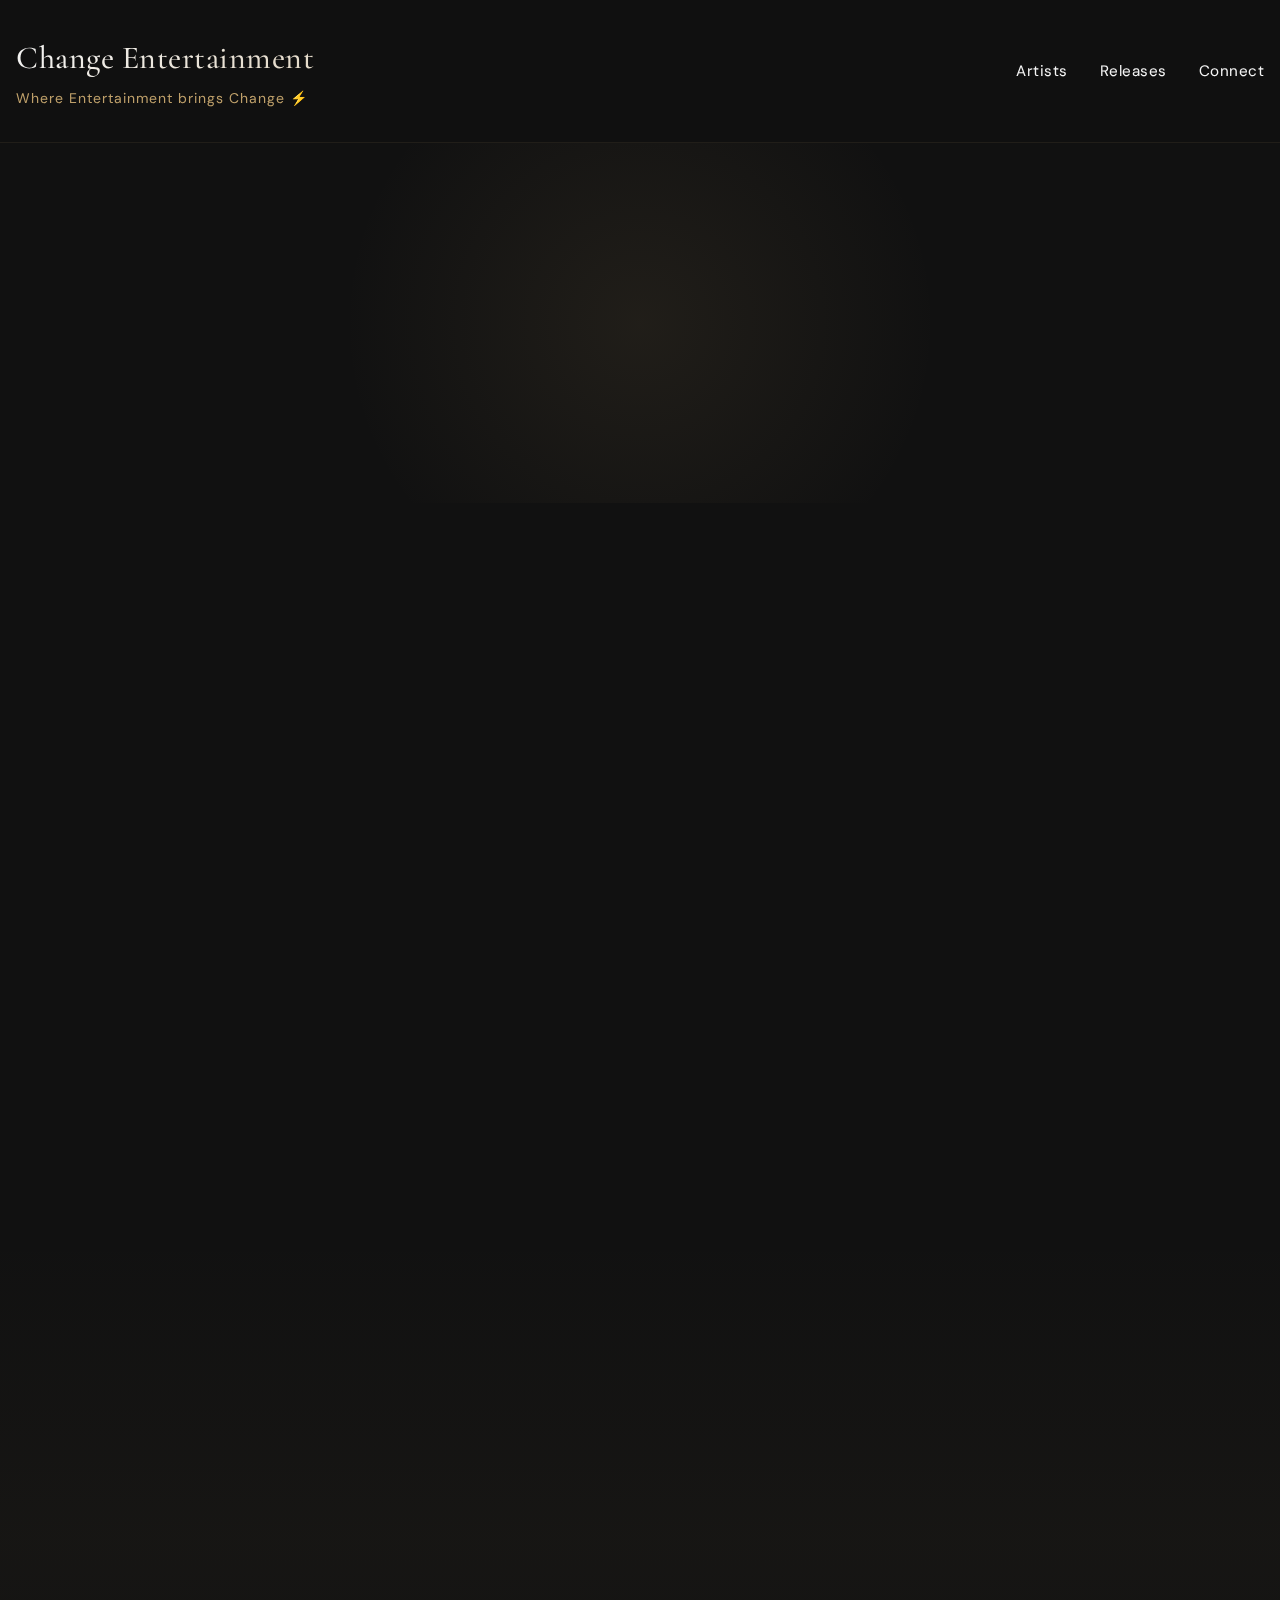
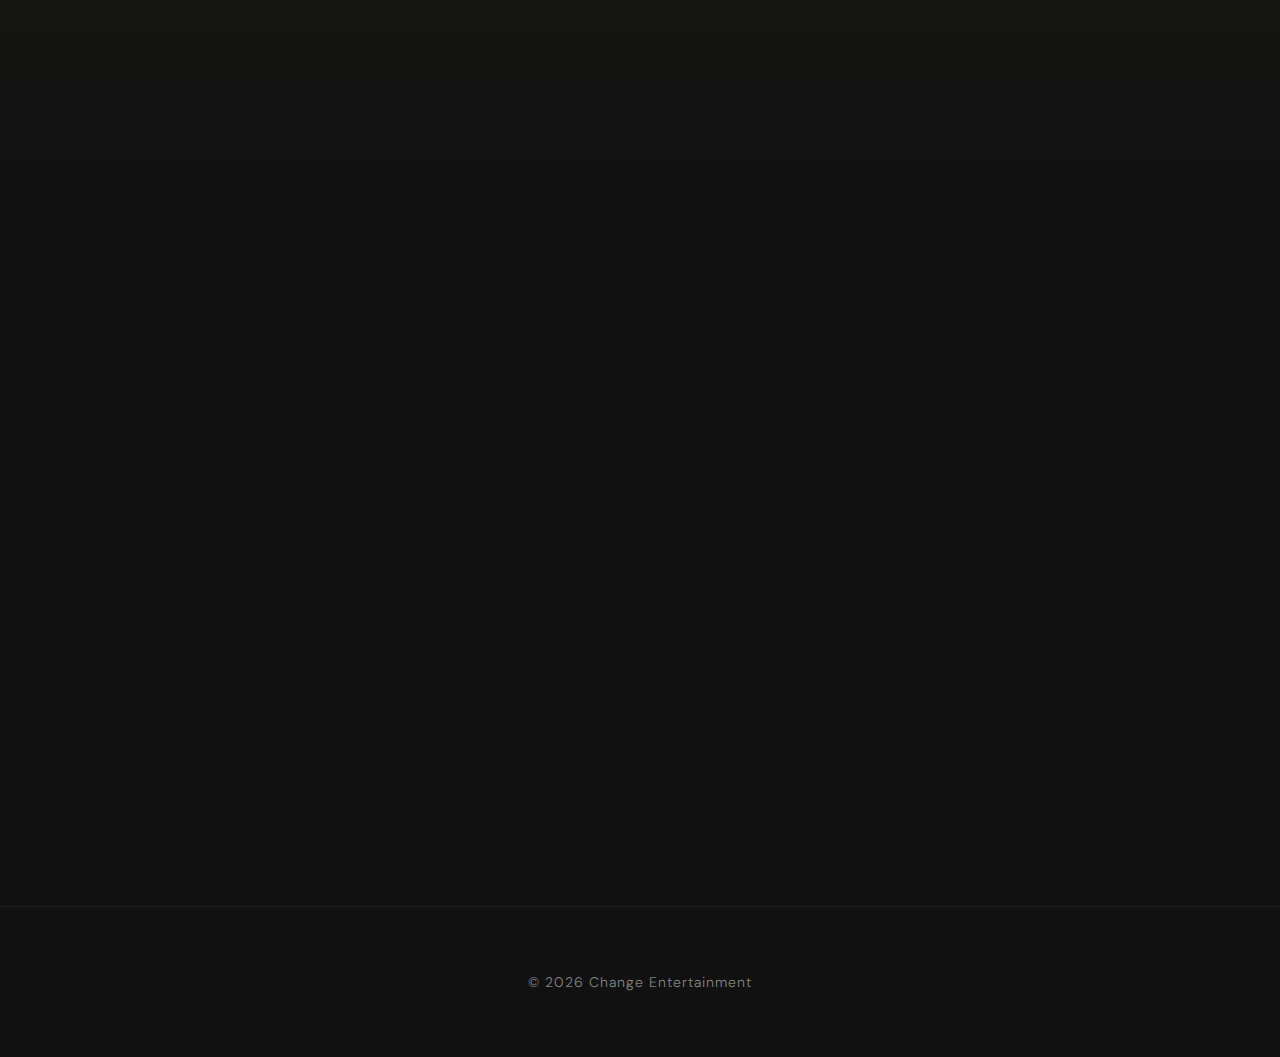
<file: files/index.html>
<!DOCTYPE html>
<html lang="en">
<head>
    <meta charset="UTF-8">
    <meta name="viewport" content="width=device-width, initial-scale=1.0">
    <title>Change Entertainment - Where Entertainment brings Change</title>
    <link rel="stylesheet" href="style.css">
    <!-- Google Fonts: Distinctive serif for headings, clean sans for body -->
    <link rel="preconnect" href="https://fonts.googleapis.com">
    <link rel="preconnect" href="https://fonts.gstatic.com" crossorigin>
    <link href="https://fonts.googleapis.com/css2?family=Cormorant+Garamond:wght@300;400;500;600&family=DM+Sans:wght@300;400;500&display=swap" rel="stylesheet">
</head>
<body>
    <!-- Sticky Header -->
    <header class="header">
        <div class="header-content">
            <div class="logo-section">
                <h1 class="label-name">Change Entertainment</h1>
                <p class="tagline">Where Entertainment brings Change ⚡️</p>
            </div>
            <nav class="nav">
                <a href="#artists" class="nav-link">Artists</a>
                <a href="#releases" class="nav-link">Releases</a>
                <a href="#connect" class="nav-link">Connect</a>
            </nav>
        </div>
    </header>

    <!-- Hero Section -->
    <section class="hero">
        <div class="hero-glow"></div>
    </section>

    <!-- Artists Section -->
    <section id="artists" class="section artists-section">
        <div class="container">
            <h2 class="section-title">Our Artists</h2>
            <div class="artists-grid">
                <!-- Artist 1: Kiid Halo -->
                <a href="https://instagram.com/kiidhalo" target="_blank" rel="noopener noreferrer" class="artist-card fade-in">
                    <div class="artist-image" style="background-image: url('https://images.unsplash.com/photo-1493225457124-a3eb161ffa5f?w=800&h=800&fit=crop');">
                        <div class="artist-overlay">
                            <h3 class="artist-name">Kiid Halo</h3>
                        </div>
                    </div>
                </a>
                
                <!-- Artist 2: Bredw1nner -->
                <a href="https://instagram.com/bredw1nner" target="_blank" rel="noopener noreferrer" class="artist-card fade-in">
                    <div class="artist-image" style="background-image: url('https://images.unsplash.com/photo-1511671782779-c97d3d27a1d4?w=800&h=800&fit=crop');">
                        <div class="artist-overlay">
                            <h3 class="artist-name">Bredw1nner</h3>
                        </div>
                    </div>
                </a>
                
                <!-- Artist 3: Placeholder -->
                <a href="https://instagram.com/changeentertainment" target="_blank" rel="noopener noreferrer" class="artist-card fade-in">
                    <div class="artist-image" style="background-image: url('https://images.unsplash.com/photo-1508700115892-45ecd05ae2ad?w=800&h=800&fit=crop');">
                        <div class="artist-overlay">
                            <h3 class="artist-name">Coming Soon</h3>
                        </div>
                    </div>
                </a>
            </div>
        </div>
    </section>

    <!-- Featured Releases Section -->
    <section id="releases" class="section releases-section">
        <div class="container">
            <h2 class="section-title">Featured Releases</h2>
            <div class="releases-grid">
                <!-- YouTube Release -->
                <a href="https://youtube.com/@changeentertainment" target="_blank" rel="noopener noreferrer" class="release-card fade-in">
                    <div class="release-bg" style="background-image: url('https://images.unsplash.com/photo-1611339555312-e607c8352fd7?w=800&h=800&fit=crop');">
                        <div class="release-overlay">
                            <svg class="platform-icon" viewBox="0 0 24 24" fill="currentColor">
                                <path d="M23.498 6.186a3.016 3.016 0 0 0-2.122-2.136C19.505 3.545 12 3.545 12 3.545s-7.505 0-9.377.505A3.017 3.017 0 0 0 .502 6.186C0 8.07 0 12 0 12s0 3.93.502 5.814a3.016 3.016 0 0 0 2.122 2.136c1.871.505 9.376.505 9.376.505s7.505 0 9.377-.505a3.015 3.015 0 0 0 2.122-2.136C24 15.93 24 12 24 12s0-3.93-.502-5.814zM9.545 15.568V8.432L15.818 12l-6.273 3.568z"/>
                            </svg>
                            <h3 class="platform-name">YouTube</h3>
                        </div>
                    </div>
                </a>

                <!-- Spotify Release -->
                <a href="https://open.spotify.com/artist/changeentertainment" target="_blank" rel="noopener noreferrer" class="release-card fade-in">
                    <div class="release-bg" style="background-image: url('https://images.unsplash.com/photo-1614680376593-902f74cf0d41?w=800&h=800&fit=crop');">
                        <div class="release-overlay">
                            <svg class="platform-icon" viewBox="0 0 24 24" fill="currentColor">
                                <path d="M12 0C5.4 0 0 5.4 0 12s5.4 12 12 12 12-5.4 12-12S18.66 0 12 0zm5.521 17.34c-.24.359-.66.48-1.021.24-2.82-1.74-6.36-2.101-10.561-1.141-.418.122-.779-.179-.899-.539-.12-.421.18-.78.54-.9 4.56-1.021 8.52-.6 11.64 1.32.42.18.479.659.301 1.02zm1.44-3.3c-.301.42-.841.6-1.262.3-3.239-1.98-8.159-2.58-11.939-1.38-.479.12-1.02-.12-1.14-.6-.12-.48.12-1.021.6-1.141C9.6 9.9 15 10.561 18.72 12.84c.361.181.54.78.241 1.2zm.12-3.36C15.24 8.4 8.82 8.16 5.16 9.301c-.6.179-1.2-.181-1.38-.721-.18-.601.18-1.2.72-1.381 4.26-1.26 11.28-1.02 15.721 1.621.539.3.719 1.02.419 1.56-.299.421-1.02.599-1.559.3z"/>
                            </svg>
                            <h3 class="platform-name">Spotify</h3>
                        </div>
                    </div>
                </a>

                <!-- Apple Music Release -->
                <a href="https://music.apple.com/artist/changeentertainment" target="_blank" rel="noopener noreferrer" class="release-card fade-in">
                    <div class="release-bg" style="background-image: url('https://images.unsplash.com/photo-1619983081563-430f63602796?w=800&h=800&fit=crop');">
                        <div class="release-overlay">
                            <svg class="platform-icon" viewBox="0 0 24 24" fill="currentColor">
                                <path d="M23.994 6.124a9.23 9.23 0 0 0-.24-2.19c-.317-1.31-1.062-2.31-2.18-3.043a5.022 5.022 0 0 0-1.595-.706 10.495 10.495 0 0 0-2.01-.18C17.65 0 17.424 0 12 0s-5.65 0-5.969.005a10.495 10.495 0 0 0-2.01.18 5.022 5.022 0 0 0-1.595.706C1.307 1.624.562 2.624.245 3.934a9.23 9.23 0 0 0-.24 2.19C0 6.444 0 6.675 0 12s0 5.556.005 5.876c.004.735.08 1.47.24 2.19.317 1.31 1.062 2.31 2.18 3.043a5.022 5.022 0 0 0 1.595.706c.648.137 1.316.205 2.01.18.319.005.545.005 5.969.005s5.65 0 5.969-.005a10.495 10.495 0 0 0 2.01-.18 5.022 5.022 0 0 0 1.595-.706c1.118-.733 1.863-1.733 2.18-3.043.16-.72.236-1.455.24-2.19.005-.32.005-.546.005-5.876s0-5.556-.005-5.876zM12 18.963c-3.843 0-6.963-3.12-6.963-6.963S8.157 5.037 12 5.037s6.963 3.12 6.963 6.963-3.12 6.963-6.963 6.963zm7.23-12.684a1.628 1.628 0 1 1-.001-3.255 1.628 1.628 0 0 1 .001 3.255z"/>
                            </svg>
                            <h3 class="platform-name">Apple Music</h3>
                        </div>
                    </div>
                </a>

                <!-- SoundCloud Release -->
                <a href="https://soundcloud.com/changeentertainment" target="_blank" rel="noopener noreferrer" class="release-card fade-in">
                    <div class="release-bg" style="background-image: url('https://images.unsplash.com/photo-1571330735066-03aaa9429d89?w=800&h=800&fit=crop');">
                        <div class="release-overlay">
                            <svg class="platform-icon" viewBox="0 0 24 24" fill="currentColor">
                                <path d="M1.175 12.225c-.051 0-.094.046-.101.1l-.233 2.154.233 2.105c.007.058.05.098.101.098.05 0 .09-.04.099-.098l.255-2.105-.27-2.154c0-.057-.045-.1-.09-.1m-.899.828c-.051 0-.09.04-.095.09l-.186 1.533.186 1.482c.005.05.044.09.095.09.044 0 .085-.04.092-.09l.209-1.482-.209-1.533c-.007-.05-.048-.09-.092-.09m1.792-.828c-.058 0-.104.047-.11.107l-.23 2.046.23 2.006c.006.06.052.106.11.106.056 0 .105-.046.112-.106l.258-2.006-.258-2.046c-.007-.06-.056-.107-.112-.107m.901-.828c-.063 0-.114.053-.123.113l-.213 2.874.213 2.768c.009.06.06.113.123.113.062 0 .112-.053.121-.113l.239-2.768-.239-2.874c-.009-.06-.059-.113-.121-.113m.899.828c-.068 0-.122.058-.134.122l-.194 2.046.194 1.976c.012.063.066.12.134.12.066 0 .121-.057.133-.12l.215-1.976-.215-2.046c-.012-.064-.067-.122-.133-.122m.964-.828c-.075 0-.134.063-.148.128l-.176 2.874.176 2.768c.014.066.073.128.148.128.073 0 .133-.062.145-.128l.195-2.768-.195-2.874c-.012-.065-.072-.128-.145-.128m.959.828c-.08 0-.145.067-.158.135l-.159 2.046.159 1.976c.013.068.078.135.158.135.078 0 .142-.067.155-.135l.176-1.976-.176-2.046c-.013-.068-.077-.135-.155-.135m.971-.828c-.085 0-.153.073-.167.141l-.141 2.874.141 2.768c.014.072.082.141.167.141.084 0 .151-.07.165-.141l.157-2.768-.157-2.874c-.014-.068-.081-.141-.165-.141m.957.828c-.091 0-.162.076-.178.144l-.124 2.046.124 1.976c.016.072.087.144.178.144.089 0 .16-.072.176-.144l.137-1.976-.137-2.046c-.016-.068-.087-.144-.176-.144m.964-.828c-.096 0-.173.079-.189.148l-.106 2.874.106 2.768c.016.076.093.148.189.148.095 0 .171-.072.188-.148l.119-2.768-.119-2.874c-.017-.069-.093-.148-.188-.148m1.016.828c-.101 0-.181.081-.2.15l-.089 2.046.089 1.976c.019.076.099.15.2.15.099 0 .178-.074.196-.15l.1-1.976-.1-2.046c-.018-.069-.097-.15-.196-.15m.954-.828c-.106 0-.19.087-.209.157l-.071 2.874.071 2.768c.019.08.103.157.209.157.104 0 .186-.077.204-.157l.08-2.768-.08-2.874c-.018-.07-.1-.157-.204-.157m.964.828c-.111 0-.198.09-.219.159l-.053 2.046.053 1.976c.021.08.108.159.219.159.11 0 .195-.079.215-.159l.06-1.976-.06-2.046c-.02-.069-.105-.159-.215-.159m1.996 0c-.116 0-.207.095-.228.167l-.036 2.046.036 1.976c.021.087.112.167.228.167.115 0 .206-.08.226-.167l.04-1.976-.04-2.046c-.02-.072-.111-.167-.226-.167m.964-.828c-.121 0-.216.099-.239.176l-.018 2.874.018 2.768c.023.09.118.176.239.176.119 0 .214-.086.236-.176l.02-2.768-.02-2.874c-.022-.077-.117-.176-.236-.176m1.041.828c-.126 0-.225.103-.249.184l-.001 2.046.001 1.976c.024.095.123.184.249.184.125 0 .223-.089.247-.184v-1.976c0-.001.001-2.046.001-2.046-.024-.081-.122-.184-.247-.184m.983-.828c-.131 0-.233.106-.258.19v5.642c.025.098.127.19.258.19.129 0 .231-.092.256-.19v-5.642c-.025-.084-.127-.19-.256-.19m.99.828c-.136 0-.242.112-.268.198l.002 2.046-.002 1.976c.026.102.132.198.268.198.135 0 .24-.096.266-.198l.003-1.976-.003-2.046c-.026-.086-.131-.198-.266-.198m6.912-2.731c-.835 0-1.617.192-2.32.534a5.666 5.666 0 0 0-.113-1.028 1.313 1.313 0 0 0-1.29-1.054c-.144 0-.28.024-.413.07-.663.226-1.118.867-1.118 1.615v8.76c0 .014.011.026.024.032.014.005 10.394.005 10.394.005a3.562 3.562 0 0 0 3.557-3.557 3.562 3.562 0 0 0-3.557-3.557"/>
                            </svg>
                            <h3 class="platform-name">SoundCloud</h3>
                        </div>
                    </div>
                </a>
            </div>
        </div>
    </section>

    <!-- Connect Section -->
    <section id="connect" class="section connect-section">
        <div class="container">
            <h2 class="section-title">Connect With Us</h2>
            <div class="connect-grid">
                <!-- Instagram -->
                <a href="https://instagram.com/changeentertainment" target="_blank" rel="noopener noreferrer" class="connect-card fade-in">
                    <svg class="connect-icon" viewBox="0 0 24 24" fill="currentColor">
                        <path d="M12 2.163c3.204 0 3.584.012 4.85.07 3.252.148 4.771 1.691 4.919 4.919.058 1.265.069 1.645.069 4.849 0 3.205-.012 3.584-.069 4.849-.149 3.225-1.664 4.771-4.919 4.919-1.266.058-1.644.07-4.85.07-3.204 0-3.584-.012-4.849-.07-3.26-.149-4.771-1.699-4.919-4.92-.058-1.265-.07-1.644-.07-4.849 0-3.204.013-3.583.07-4.849.149-3.227 1.664-4.771 4.919-4.919 1.266-.057 1.645-.069 4.849-.069zm0-2.163c-3.259 0-3.667.014-4.947.072-4.358.2-6.78 2.618-6.98 6.98-.059 1.281-.073 1.689-.073 4.948 0 3.259.014 3.668.072 4.948.2 4.358 2.618 6.78 6.98 6.98 1.281.058 1.689.072 4.948.072 3.259 0 3.668-.014 4.948-.072 4.354-.2 6.782-2.618 6.979-6.98.059-1.28.073-1.689.073-4.948 0-3.259-.014-3.667-.072-4.947-.196-4.354-2.617-6.78-6.979-6.98-1.281-.059-1.69-.073-4.949-.073zm0 5.838c-3.403 0-6.162 2.759-6.162 6.162s2.759 6.163 6.162 6.163 6.162-2.759 6.162-6.163c0-3.403-2.759-6.162-6.162-6.162zm0 10.162c-2.209 0-4-1.79-4-4 0-2.209 1.791-4 4-4s4 1.791 4 4c0 2.21-1.791 4-4 4zm6.406-11.845c-.796 0-1.441.645-1.441 1.44s.645 1.44 1.441 1.44c.795 0 1.439-.645 1.439-1.44s-.644-1.44-1.439-1.44z"/>
                    </svg>
                    <span class="connect-text">Instagram</span>
                </a>

                <!-- YouTube -->
                <a href="https://youtube.com/@changeentertainment" target="_blank" rel="noopener noreferrer" class="connect-card fade-in">
                    <svg class="connect-icon" viewBox="0 0 24 24" fill="currentColor">
                        <path d="M23.498 6.186a3.016 3.016 0 0 0-2.122-2.136C19.505 3.545 12 3.545 12 3.545s-7.505 0-9.377.505A3.017 3.017 0 0 0 .502 6.186C0 8.07 0 12 0 12s0 3.93.502 5.814a3.016 3.016 0 0 0 2.122 2.136c1.871.505 9.376.505 9.376.505s7.505 0 9.377-.505a3.015 3.015 0 0 0 2.122-2.136C24 15.93 24 12 24 12s0-3.93-.502-5.814zM9.545 15.568V8.432L15.818 12l-6.273 3.568z"/>
                    </svg>
                    <span class="connect-text">YouTube</span>
                </a>

                <!-- SoundCloud -->
                <a href="https://soundcloud.com/changeentertainment" target="_blank" rel="noopener noreferrer" class="connect-card fade-in">
                    <svg class="connect-icon" viewBox="0 0 24 24" fill="currentColor">
                        <path d="M1.175 12.225c-.051 0-.094.046-.101.1l-.233 2.154.233 2.105c.007.058.05.098.101.098.05 0 .09-.04.099-.098l.255-2.105-.27-2.154c0-.057-.045-.1-.09-.1m-.899.828c-.051 0-.09.04-.095.09l-.186 1.533.186 1.482c.005.05.044.09.095.09.044 0 .085-.04.092-.09l.209-1.482-.209-1.533c-.007-.05-.048-.09-.092-.09m1.792-.828c-.058 0-.104.047-.11.107l-.23 2.046.23 2.006c.006.06.052.106.11.106.056 0 .105-.046.112-.106l.258-2.006-.258-2.046c-.007-.06-.056-.107-.112-.107m.901-.828c-.063 0-.114.053-.123.113l-.213 2.874.213 2.768c.009.06.06.113.123.113.062 0 .112-.053.121-.113l.239-2.768-.239-2.874c-.009-.06-.059-.113-.121-.113m.899.828c-.068 0-.122.058-.134.122l-.194 2.046.194 1.976c.012.063.066.12.134.12.066 0 .121-.057.133-.12l.215-1.976-.215-2.046c-.012-.064-.067-.122-.133-.122m.964-.828c-.075 0-.134.063-.148.128l-.176 2.874.176 2.768c.014.066.073.128.148.128.073 0 .133-.062.145-.128l.195-2.768-.195-2.874c-.012-.065-.072-.128-.145-.128m.959.828c-.08 0-.145.067-.158.135l-.159 2.046.159 1.976c.013.068.078.135.158.135.078 0 .142-.067.155-.135l.176-1.976-.176-2.046c-.013-.068-.077-.135-.155-.135m.971-.828c-.085 0-.153.073-.167.141l-.141 2.874.141 2.768c.014.072.082.141.167.141.084 0 .151-.07.165-.141l.157-2.768-.157-2.874c-.014-.068-.081-.141-.165-.141m.957.828c-.091 0-.162.076-.178.144l-.124 2.046.124 1.976c.016.072.087.144.178.144.089 0 .16-.072.176-.144l.137-1.976-.137-2.046c-.016-.068-.087-.144-.176-.144m.964-.828c-.096 0-.173.079-.189.148l-.106 2.874.106 2.768c.016.076.093.148.189.148.095 0 .171-.072.188-.148l.119-2.768-.119-2.874c-.017-.069-.093-.148-.188-.148m1.016.828c-.101 0-.181.081-.2.15l-.089 2.046.089 1.976c.019.076.099.15.2.15.099 0 .178-.074.196-.15l.1-1.976-.1-2.046c-.018-.069-.097-.15-.196-.15m.954-.828c-.106 0-.19.087-.209.157l-.071 2.874.071 2.768c.019.08.103.157.209.157.104 0 .186-.077.204-.157l.08-2.768-.08-2.874c-.018-.07-.1-.157-.204-.157m.964.828c-.111 0-.198.09-.219.159l-.053 2.046.053 1.976c.021.08.108.159.219.159.11 0 .195-.079.215-.159l.06-1.976-.06-2.046c-.02-.069-.105-.159-.215-.159m1.996 0c-.116 0-.207.095-.228.167l-.036 2.046.036 1.976c.021.087.112.167.228.167.115 0 .206-.08.226-.167l.04-1.976-.04-2.046c-.02-.072-.111-.167-.226-.167m.964-.828c-.121 0-.216.099-.239.176l-.018 2.874.018 2.768c.023.09.118.176.239.176.119 0 .214-.086.236-.176l.02-2.768-.02-2.874c-.022-.077-.117-.176-.236-.176m1.041.828c-.126 0-.225.103-.249.184l-.001 2.046.001 1.976c.024.095.123.184.249.184.125 0 .223-.089.247-.184v-1.976c0-.001.001-2.046.001-2.046-.024-.081-.122-.184-.247-.184m.983-.828c-.131 0-.233.106-.258.19v5.642c.025.098.127.19.258.19.129 0 .231-.092.256-.19v-5.642c-.025-.084-.127-.19-.256-.19m.99.828c-.136 0-.242.112-.268.198l.002 2.046-.002 1.976c.026.102.132.198.268.198.135 0 .24-.096.266-.198l.003-1.976-.003-2.046c-.026-.086-.131-.198-.266-.198m6.912-2.731c-.835 0-1.617.192-2.32.534a5.666 5.666 0 0 0-.113-1.028 1.313 1.313 0 0 0-1.29-1.054c-.144 0-.28.024-.413.07-.663.226-1.118.867-1.118 1.615v8.76c0 .014.011.026.024.032.014.005 10.394.005 10.394.005a3.562 3.562 0 0 0 3.557-3.557 3.562 3.562 0 0 0-3.557-3.557"/>
                    </svg>
                    <span class="connect-text">SoundCloud</span>
                </a>

                <!-- Spotify -->
                <a href="https://open.spotify.com/artist/changeentertainment" target="_blank" rel="noopener noreferrer" class="connect-card fade-in">
                    <svg class="connect-icon" viewBox="0 0 24 24" fill="currentColor">
                        <path d="M12 0C5.4 0 0 5.4 0 12s5.4 12 12 12 12-5.4 12-12S18.66 0 12 0zm5.521 17.34c-.24.359-.66.48-1.021.24-2.82-1.74-6.36-2.101-10.561-1.141-.418.122-.779-.179-.899-.539-.12-.421.18-.78.54-.9 4.56-1.021 8.52-.6 11.64 1.32.42.18.479.659.301 1.02zm1.44-3.3c-.301.42-.841.6-1.262.3-3.239-1.98-8.159-2.58-11.939-1.38-.479.12-1.02-.12-1.14-.6-.12-.48.12-1.021.6-1.141C9.6 9.9 15 10.561 18.72 12.84c.361.181.54.78.241 1.2zm.12-3.36C15.24 8.4 8.82 8.16 5.16 9.301c-.6.179-1.2-.181-1.38-.721-.18-.601.18-1.2.72-1.381 4.26-1.26 11.28-1.02 15.721 1.621.539.3.719 1.02.419 1.56-.299.421-1.02.599-1.559.3z"/>
                    </svg>
                    <span class="connect-text">Spotify</span>
                </a>
            </div>
        </div>
    </section>

    <!-- Footer -->
    <footer class="footer">
        <div class="container">
            <p class="footer-text">© 2026 Change Entertainment</p>
        </div>
    </footer>

    <!-- JavaScript for smooth scroll and fade-in animations -->
    <script src="script.js"></script>
</body>
</html>
</file>
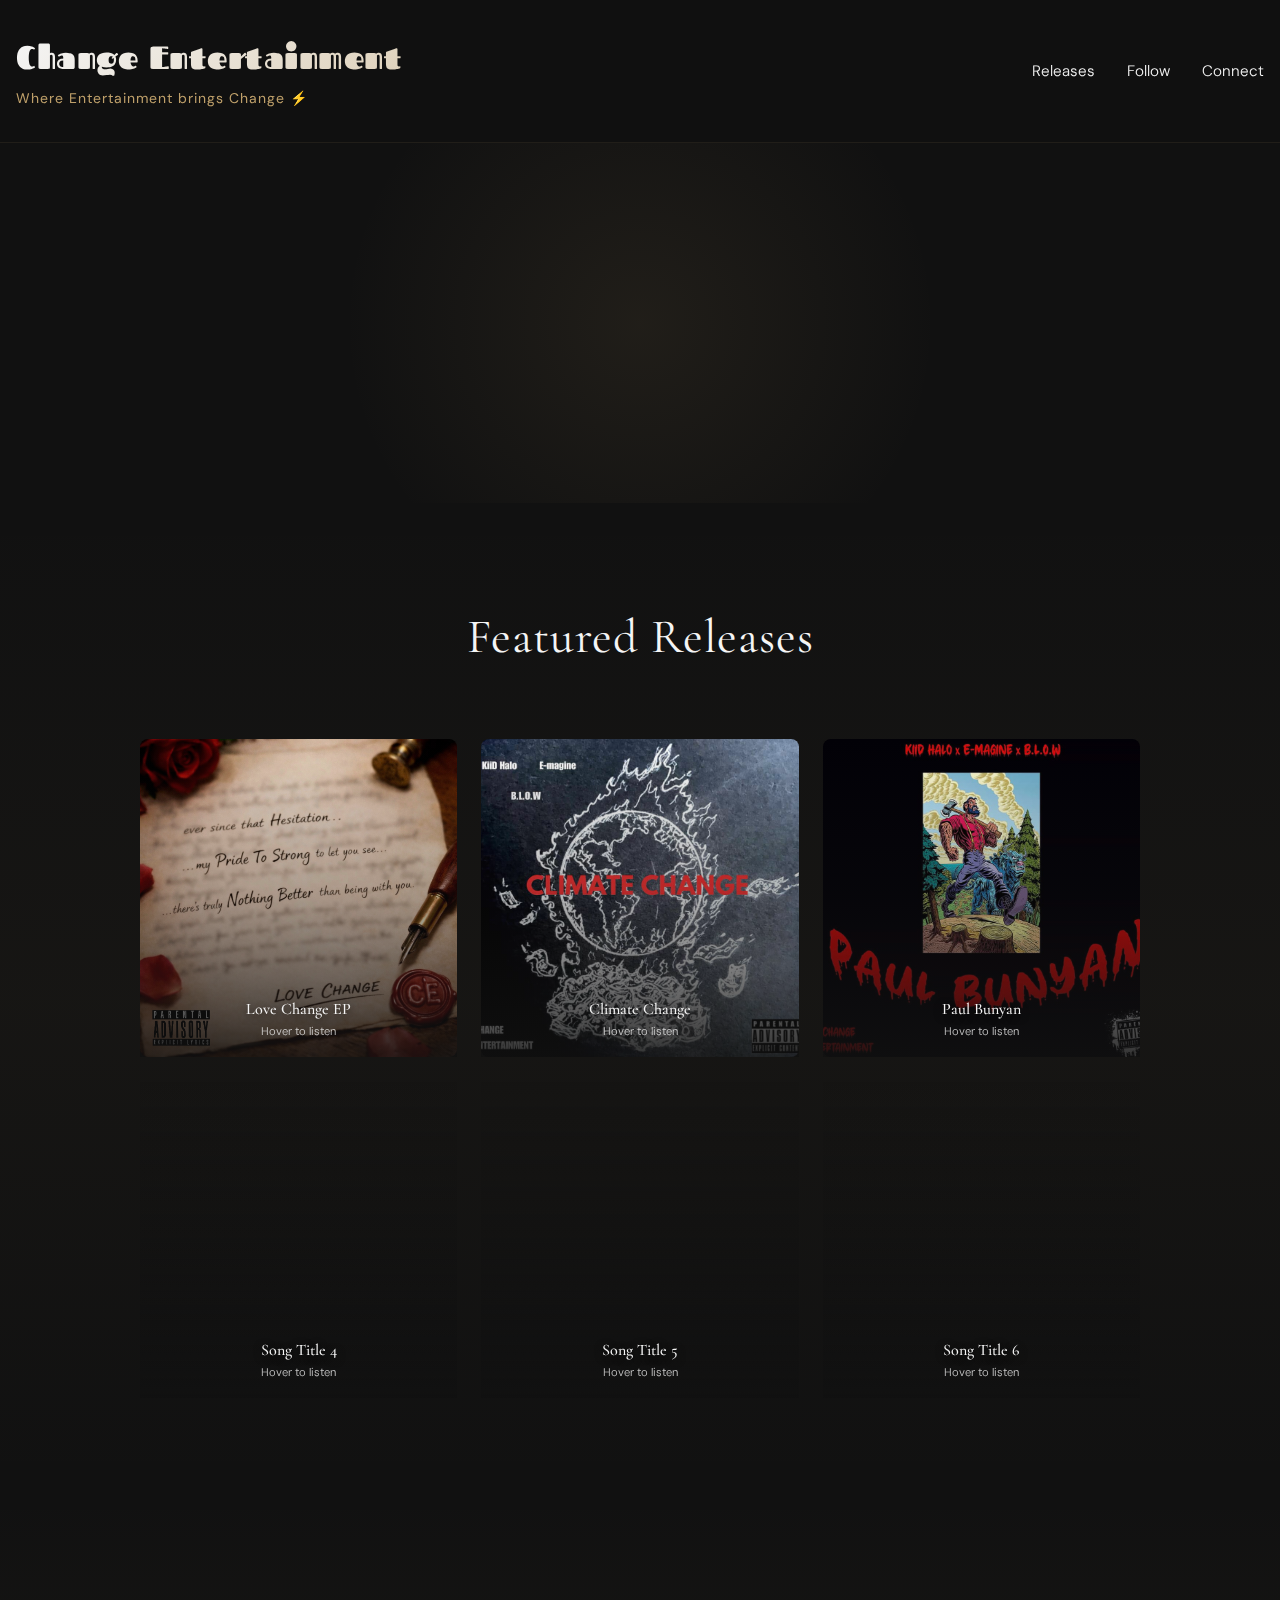
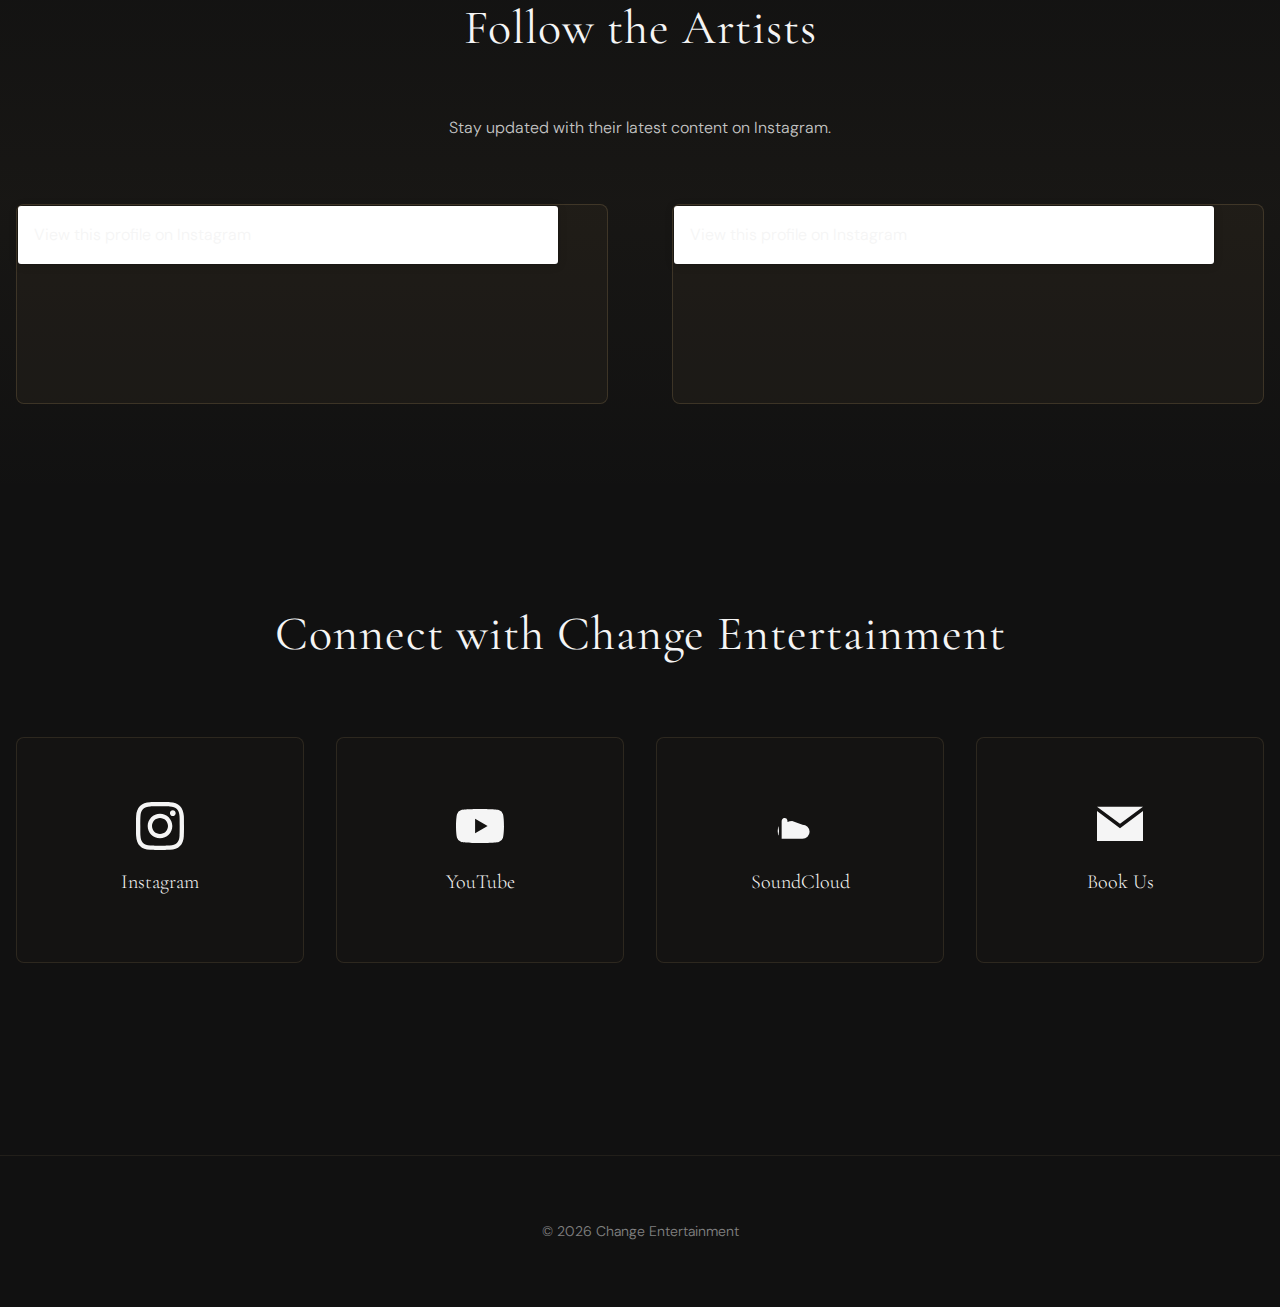
<file: change-ent-final.html>
<!DOCTYPE html>
<html lang="en">
<head>
    <meta charset="UTF-8">
    <meta name="viewport" content="width=device-width, initial-scale=1.0">
    <title>Change Entertainment - Where Entertainment brings Change</title>
    <link rel="preconnect" href="https://fonts.googleapis.com">
    <link rel="preconnect" href="https://fonts.gstatic.com" crossorigin>
    <link href="https://fonts.googleapis.com/css2?family=Cormorant+Garamond:wght@300;400;500;600&family=DM+Sans:wght@300;400;500&family=Fascinate&display=swap" rel="stylesheet">
    <style>
:root {
    --deep-charcoal: #111111;
    --off-white: #f5f5f5;
    --muted-gold: #bfa06a;
    --gold-glow: rgba(191, 160, 106, 0.15);
    --font-display: 'Cormorant Garamond', serif;
    --font-body: 'DM Sans', sans-serif;
    --space-sm: 1rem;
    --space-md: 2rem;
    --space-lg: 4rem;
    --space-xl: 6rem;
    --max-width: 1400px;
    --border-radius: 8px;
    --transition-smooth: all 0.4s cubic-bezier(0.4, 0, 0.2, 1);
}

* { margin: 0; padding: 0; box-sizing: border-box; }
html { scroll-behavior: smooth; overflow-x: hidden; }
body {
    font-family: var(--font-body);
    background-color: var(--deep-charcoal);
    color: var(--off-white);
    line-height: 1.6;
    font-weight: 300;
}
a { color: inherit; text-decoration: none; }

.fascinate-regular { font-family: "Fascinate", system-ui; font-weight: 400; }

/* HEADER */
.header {
    position: sticky;
    top: 0;
    z-index: 1000;
    background: rgba(17, 17, 17, 0.95);
    backdrop-filter: blur(12px);
    border-bottom: 1px solid rgba(191, 160, 106, 0.1);
}
.header-content {
    max-width: var(--max-width);
    margin: 0 auto;
    padding: var(--space-md) var(--space-sm);
    display: flex;
    justify-content: space-between;
    align-items: center;
    flex-wrap: wrap;
    gap: var(--space-sm);
}
.logo-section { flex: 1; min-width: 250px; }
.label-name {
    font-size: 2rem;
    font-weight: 500;
    letter-spacing: 0.5px;
    margin-bottom: 0.25rem;
    background: linear-gradient(135deg, var(--off-white) 0%, var(--muted-gold) 100%);
    -webkit-background-clip: text;
    -webkit-text-fill-color: transparent;
    background-clip: text;
}
.tagline {
    font-size: 0.875rem;
    color: var(--muted-gold);
    font-weight: 400;
    letter-spacing: 1px;
}
.nav { display: flex; gap: var(--space-md); }
.nav-link {
    font-size: 0.95rem;
    position: relative;
    padding: 0.5rem 0;
    transition: var(--transition-smooth);
}
.nav-link::after {
    content: '';
    position: absolute;
    bottom: 0;
    left: 0;
    width: 0;
    height: 1px;
    background: var(--muted-gold);
    transition: var(--transition-smooth);
}
.nav-link:hover { color: var(--muted-gold); }
.nav-link:hover::after { width: 100%; }

/* HERO */
.hero {
    position: relative;
    height: 40vh;
    min-height: 300px;
    display: flex;
    align-items: center;
    justify-content: center;
    overflow: hidden;
}
.hero-glow {
    position: absolute;
    width: 600px;
    height: 600px;
    background: radial-gradient(circle, var(--gold-glow) 0%, transparent 70%);
    animation: float 8s ease-in-out infinite;
    opacity: 0.6;
}
@keyframes float {
    0%, 100% { transform: translate(0, 0) scale(1); }
    50% { transform: translate(30px, -30px) scale(1.1); }
}

/* SECTIONS */
.section { padding: var(--space-xl) var(--space-sm); }
.container { max-width: var(--max-width); margin: 0 auto; }
.section-title {
    font-family: var(--font-display);
    font-size: 3rem;
    font-weight: 400;
    text-align: center;
    margin-bottom: var(--space-lg);
    letter-spacing: 1px;
}
.section-intro {
    text-align: center;
    color: rgba(245, 245, 245, 0.8);
    font-size: 1rem;
    margin: -1rem auto var(--space-md);
    max-width: 36rem;
}

/* RELEASES */
.releases-section {
    background: linear-gradient(to bottom, transparent 0%, rgba(191, 160, 106, 0.03) 50%, transparent 100%);
}
.releases-grid {
    display: grid;
    grid-template-columns: repeat(3, 1fr);
    gap: 1.5rem;
    margin-top: var(--space-lg);
    max-width: 1000px;
    margin-left: auto;
    margin-right: auto;
}

/* FLIP CARDS - SIMPLIFIED */
.release-flip-card {
    aspect-ratio: 1 / 1;
    perspective: 1000px;
    cursor: pointer;
}
.release-flip-inner {
    position: relative;
    width: 100%;
    height: 100%;
    transition: transform 0.7s;
    transform-style: preserve-3d;
}
.release-flip-card:hover .release-flip-inner {
    transform: rotateY(180deg);
}
.release-flip-front,
.release-flip-back {
    position: absolute;
    width: 100%;
    height: 100%;
    backface-visibility: hidden;
    border-radius: var(--border-radius);
}
.release-flip-front {
    background-size: cover;
    background-position: center;
}
.release-overlay {
    position: absolute;
    inset: 0;
    background: linear-gradient(to top, rgba(17, 17, 17, 0.85) 0%, rgba(17, 17, 17, 0.3) 50%, transparent 100%);
    display: flex;
    flex-direction: column;
    align-items: center;
    justify-content: flex-end;
    padding: 1rem;
}
.release-title {
    font-family: var(--font-display);
    font-size: 1rem;
    font-weight: 500;
    text-shadow: 0 2px 8px rgba(0,0,0,0.8);
    text-align: center;
    line-height: 1.2;
}
.release-hint {
    font-size: 0.7rem;
    color: rgba(245, 245, 245, 0.8);
    margin-top: 0.25rem;
}

/* BACK SIDE */
.release-flip-back {
    background: linear-gradient(135deg, rgba(17, 17, 17, 0.98) 0%, rgba(30, 30, 30, 0.98) 100%);
    transform: rotateY(180deg);
    display: flex;
    flex-direction: column;
    align-items: center;
    justify-content: center;
    padding: 1rem;
    border: 1px solid rgba(191, 160, 106, 0.2);
}
.release-back-title {
    font-family: var(--font-display);
    font-size: 0.95rem;
    font-weight: 500;
    margin-bottom: 0.15rem;
    text-align: center;
    line-height: 1.2;
}
.release-artist {
    font-size: 0.7rem;
    color: var(--muted-gold);
    margin-bottom: 0.75rem;
    text-align: center;
    line-height: 1.2;
}

/* PLATFORM ICONS */
.release-platform-icons {
    display: flex;
    flex-wrap: wrap;
    justify-content: center;
    gap: 0.75rem;
    margin-top: 0.5rem;
    max-width: 140px;
}
.platform-icon-link {
    display: flex;
    align-items: center;
    justify-content: center;
    width: 50px;
    height: 50px;
    border-radius: 50%;
    background: rgba(191, 160, 106, 0.08);
    border: 2px solid rgba(191, 160, 106, 0.2);
    transition: all 0.4s ease;
    position: relative;
}
.platform-icon-link svg {
    width: 28px;
    height: 28px;
    transition: all 0.4s ease;
    z-index: 2;
    position: relative;
}

/* GLOW EFFECT */
.platform-icon-link::before {
    content: '';
    position: absolute;
    inset: -4px;
    border-radius: 50%;
    opacity: 0;
    filter: blur(20px);
    transition: opacity 0.4s ease;
    z-index: 1;
}
.platform-icon-link:hover::before { opacity: 0.6; }
.platform-icon-link:hover {
    transform: scale(1.15) translateY(-5px);
    background: rgba(191, 160, 106, 0.15);
    box-shadow: 0 8px 24px rgba(0, 0, 0, 0.3);
}
.platform-icon-link:hover svg {
    transform: scale(1.1);
    filter: brightness(1.2);
}

/* PLATFORM COLORS */
.spotify-icon { color: #f5f5f5; }
.spotify-icon:hover { color: #1DB954; border-color: #1DB954; }
.spotify-icon:hover::before { background: radial-gradient(circle, #1DB954 0%, transparent 70%); }

.apple-icon { color: #f5f5f5; }
.apple-icon:hover { color: #FA2D48; border-color: #FA2D48; }
.apple-icon:hover::before { background: radial-gradient(circle, #FA2D48 0%, transparent 70%); }

.youtube-icon { color: #f5f5f5; }
.youtube-icon:hover { color: #FF0000; border-color: #FF0000; }
.youtube-icon:hover::before { background: radial-gradient(circle, #FF0000 0%, transparent 70%); }

.soundcloud-icon { color: #f5f5f5; }
.soundcloud-icon:hover { color: #FF5500; border-color: #FF5500; }
.soundcloud-icon:hover::before { background: radial-gradient(circle, #FF5500 0%, transparent 70%); }

.email-icon { color: #f5f5f5; }
.email-icon:hover { color: #D44638; border-color: #D44638; } /* Gmail red */
.email-icon:hover::before { background: radial-gradient(circle, #D44638 0%, transparent 70%); }

/* CONNECT */
.connect-grid {
    display: grid;
    grid-template-columns: repeat(auto-fit, minmax(240px, 1fr));
    gap: var(--space-md);
    margin-top: var(--space-lg);
}
.connect-card {
    display: flex;
    flex-direction: column;
    align-items: center;
    gap: var(--space-sm);
    padding: var(--space-lg) var(--space-md);
    border: 1px solid rgba(191, 160, 106, 0.15);
    border-radius: var(--border-radius);
    background: rgba(191, 160, 106, 0.02);
    transition: var(--transition-smooth);
    cursor: pointer;
}
.connect-icon {
    width: 48px;
    height: 48px;
    transition: all 0.6s cubic-bezier(0.34, 1.56, 0.64, 1);
}
.connect-text {
    font-family: var(--font-display);
    font-size: 1.25rem;
    transition: var(--transition-smooth);
}
.connect-card:hover {
    background: rgba(191, 160, 106, 0.08);
    border-color: var(--muted-gold);
    transform: translateY(-5px);
}
.connect-card:hover .connect-icon {
    color: var(--muted-gold);
    transform: scale(1.15) rotate(5deg);
}
.connect-card:hover .connect-text { color: var(--muted-gold); }

/* FOLLOW ARTISTS */
.follow-artists-section {
    background: linear-gradient(to bottom, transparent 0%, rgba(191, 160, 106, 0.04) 50%, transparent 100%);
}
.follow-artists-grid {
    display: grid;
    grid-template-columns: repeat(2, 1fr);
    gap: var(--space-lg);
    margin-top: var(--space-lg);
}
.instagram-embed-container {
    border: 1px solid rgba(191, 160, 106, 0.2);
    border-radius: var(--border-radius);
    background: rgba(191, 160, 106, 0.05);
    min-height: 200px;
}

/* FOOTER */
.footer {
    padding: var(--space-lg) var(--space-sm);
    border-top: 1px solid rgba(191, 160, 106, 0.1);
    margin-top: var(--space-xl);
}
.footer-text {
    text-align: center;
    font-size: 0.875rem;
    color: rgba(245, 245, 245, 0.5);
}

/* RESPONSIVE */
@media (max-width: 900px) {
    .releases-grid {
        grid-template-columns: repeat(2, 1fr);
    }
}
@media (max-width: 768px) {
    .header-content { flex-direction: column; text-align: center; }
    .label-name { font-size: 1.75rem; }
    .section-title { font-size: 2.5rem; }
    .platform-icon-link { width: 45px; height: 45px; }
    .platform-icon-link svg { width: 26px; height: 26px; }
    .follow-artists-grid { grid-template-columns: 1fr; }
}
@media (max-width: 600px) {
    .releases-grid {
        grid-template-columns: 1fr;
    }
}
    </style>
</head>
<body>
    <header class="header">
        <div class="header-content">
            <div class="logo-section">
                <h1 class="label-name fascinate-regular">Change Entertainment</h1>
                <p class="tagline">Where Entertainment brings Change ⚡️</p>
            </div>
            <nav class="nav">
                <a href="#releases" class="nav-link">Releases</a>
                <a href="#follow" class="nav-link">Follow</a>
                <a href="#connect" class="nav-link">Connect</a>
            </nav>
        </div>
    </header>

    <section class="hero">
        <div class="hero-glow"></div>
    </section>

    <section id="releases" class="section releases-section">
        <div class="container">
            <h2 class="section-title">Featured Releases</h2>
            <div class="releases-grid">
                
                <!-- Release 1: Love Change - 3 ICONS -->
                <div class="release-flip-card">
                    <div class="release-flip-inner">
                        <div class="release-flip-front" style="background-image: url('assets/LoveChange.JPEG');">
                            <div class="release-overlay">
                                <span class="release-title">Love Change EP</span>
                                <span class="release-hint">Hover to listen</span>
                            </div>
                        </div>
                        <div class="release-flip-back">
                            <h3 class="release-back-title">Love Change</h3>
                            <p class="release-artist">Bredw1nnerr & Kiid Halo</p>
                            <div class="release-platform-icons">
                                <a href="https://open.spotify.com/album/0l8iFSBGzPevk1UkvOtPcZ" target="_blank" class="platform-icon-link spotify-icon">
                                    <svg viewBox="0 0 24 24" fill="currentColor"><path d="M12 0C5.4 0 0 5.4 0 12s5.4 12 12 12 12-5.4 12-12S18.66 0 12 0zm5.521 17.34c-.24.359-.66.48-1.021.24-2.82-1.74-6.36-2.101-10.561-1.141-.418.122-.779-.179-.899-.539-.12-.421.18-.78.54-.9 4.56-1.021 8.52-.6 11.64 1.32.42.18.479.659.301 1.02zm1.44-3.3c-.301.42-.841.6-1.262.3-3.239-1.98-8.159-2.58-11.939-1.38-.479.12-1.02-.12-1.14-.6-.12-.48.12-1.021.6-1.141C9.6 9.9 15 10.561 18.72 12.84c.361.181.54.78.241 1.2zm.12-3.36C15.24 8.4 8.82 8.16 5.16 9.301c-.6.179-1.2-.181-1.38-.721-.18-.601.18-1.2.72-1.381 4.26-1.26 11.28-1.02 15.721 1.621.539.3.719 1.02.419 1.56-.299.421-1.02.599-1.559.3z"/></svg>
                                </a>
                                <a href="https://music.apple.com/us/album/love-change-ep/1877412468" target="_blank" class="platform-icon-link apple-icon">
                                    <svg viewBox="0 0 24 24" fill="currentColor"><path d="M23.997 6.124c0-.738-.065-1.47-.24-2.19-.317-1.31-1.062-2.31-2.18-3.043a5.022 5.022 0 0 0-1.595-.706 10.495 10.495 0 0 0-2.01-.18C17.65 0 17.424 0 12 0s-5.65 0-5.969.005a10.495 10.495 0 0 0-2.01.18 5.022 5.022 0 0 0-1.595.706C1.307 1.624.562 2.624.245 3.934a9.23 9.23 0 0 0-.24 2.19C0 6.444 0 6.675 0 12s0 5.556.005 5.876c.004.735.08 1.47.24 2.19.317 1.31 1.062 2.31 2.18 3.043a5.022 5.022 0 0 0 1.595.706c.648.137 1.316.205 2.01.18.319.005.545.005 5.969.005s5.65 0 5.969-.005a10.495 10.495 0 0 0 2.01-.18 5.022 5.022 0 0 0 1.595-.706c1.118-.733 1.863-1.733 2.18-3.043.16-.72.236-1.455.24-2.19.005-.32.005-.546.005-5.876s0-5.556-.005-5.876zM12 18.963c-3.843 0-6.963-3.12-6.963-6.963S8.157 5.037 12 5.037s6.963 3.12 6.963 6.963-3.12 6.963-6.963 6.963z"/></svg>
                                </a>
                                <a href="https://www.youtube.com/@CHANGEENT" target="_blank" class="platform-icon-link youtube-icon">
                                    <svg viewBox="0 0 24 24" fill="currentColor"><path d="M23.498 6.186a3.016 3.016 0 0 0-2.122-2.136C19.505 3.545 12 3.545 12 3.545s-7.505 0-9.377.505A3.017 3.017 0 0 0 .502 6.186C0 8.07 0 12 0 12s0 3.93.502 5.814a3.016 3.016 0 0 0 2.122 2.136c1.871.505 9.376.505 9.376.505s7.505 0 9.377-.505a3.015 3.015 0 0 0 2.122-2.136C24 15.93 24 12 24 12s0-3.93-.502-5.814zM9.545 15.568V8.432L15.818 12l-6.273 3.568z"/></svg>
                                </a>
                            </div>
                        </div>
                    </div>
                </div>

                <!-- Release 2: Climate Change - 3 ICONS -->
                <div class="release-flip-card">
                    <div class="release-flip-inner">
                        <div class="release-flip-front" style="background-image: url('assets/ClimateChange.JPG');">
                            <div class="release-overlay">
                                <span class="release-title">Climate Change</span>
                                <span class="release-hint">Hover to listen</span>
                            </div>
                        </div>
                        <div class="release-flip-back">
                            <h3 class="release-back-title">Climate Change</h3>
                            <p class="release-artist">Kiid Halo ft E-magine & B.L.O.W</p>
                            <div class="release-platform-icons">
                                <a href="https://open.spotify.com/track/27q5LI9MSvvomvQlKxF2b4?si=e68e031b01524c31" target="_blank" class="platform-icon-link spotify-icon">
                                    <svg viewBox="0 0 24 24" fill="currentColor"><path d="M12 0C5.4 0 0 5.4 0 12s5.4 12 12 12 12-5.4 12-12S18.66 0 12 0zm5.521 17.34c-.24.359-.66.48-1.021.24-2.82-1.74-6.36-2.101-10.561-1.141-.418.122-.779-.179-.899-.539-.12-.421.18-.78.54-.9 4.56-1.021 8.52-.6 11.64 1.32.42.18.479.659.301 1.02zm1.44-3.3c-.301.42-.841.6-1.262.3-3.239-1.98-8.159-2.58-11.939-1.38-.479.12-1.02-.12-1.14-.6-.12-.48.12-1.021.6-1.141C9.6 9.9 15 10.561 18.72 12.84c.361.181.54.78.241 1.2zm.12-3.36C15.24 8.4 8.82 8.16 5.16 9.301c-.6.179-1.2-.181-1.38-.721-.18-.601.18-1.2.72-1.381 4.26-1.26 11.28-1.02 15.721 1.621.539.3.719 1.02.419 1.56-.299.421-1.02.599-1.559.3z"/></svg>
                                </a>
                                <a href="https://music.apple.com/us/song/climate-change-feat-e-magine-b-l-o-w/1875055973" target="_blank" class="platform-icon-link apple-icon">
                                    <svg viewBox="0 0 24 24" fill="currentColor"><path d="M23.997 6.124c0-.738-.065-1.47-.24-2.19-.317-1.31-1.062-2.31-2.18-3.043a5.022 5.022 0 0 0-1.595-.706 10.495 10.495 0 0 0-2.01-.18C17.65 0 17.424 0 12 0s-5.65 0-5.969.005a10.495 10.495 0 0 0-2.01.18 5.022 5.022 0 0 0-1.595.706C1.307 1.624.562 2.624.245 3.934a9.23 9.23 0 0 0-.24 2.19C0 6.444 0 6.675 0 12s0 5.556.005 5.876c.004.735.08 1.47.24 2.19.317 1.31 1.062 2.31 2.18 3.043a5.022 5.022 0 0 0 1.595.706c.648.137 1.316.205 2.01.18.319.005.545.005 5.969.005s5.65 0 5.969-.005a10.495 10.495 0 0 0 2.01-.18 5.022 5.022 0 0 0 1.595-.706c1.118-.733 1.863-1.733 2.18-3.043.16-.72.236-1.455.24-2.19.005-.32.005-.546.005-5.876s0-5.556-.005-5.876zM12 18.963c-3.843 0-6.963-3.12-6.963-6.963S8.157 5.037 12 5.037s6.963 3.12 6.963 6.963-3.12 6.963-6.963 6.963z"/></svg>
                                </a>
                                <a href="https://www.youtube.com/@CHANGEENT" target="_blank" class="platform-icon-link youtube-icon">
                                    <svg viewBox="0 0 24 24" fill="currentColor"><path d="M23.498 6.186a3.016 3.016 0 0 0-2.122-2.136C19.505 3.545 12 3.545 12 3.545s-7.505 0-9.377.505A3.017 3.017 0 0 0 .502 6.186C0 8.07 0 12 0 12s0 3.93.502 5.814a3.016 3.016 0 0 0 2.122 2.136c1.871.505 9.376.505 9.376.505s7.505 0 9.377-.505a3.015 3.015 0 0 0 2.122-2.136C24 15.93 24 12 24 12s0-3.93-.502-5.814zM9.545 15.568V8.432L15.818 12l-6.273 3.568z"/></svg>
                                </a>
                            </div>
                        </div>
                    </div>
                </div>

                <!-- Release 3: Paul Bunyan - 2 ICONS -->
                <div class="release-flip-card">
                    <div class="release-flip-inner">
                        <div class="release-flip-front" style="background-image: url('assets/PaulBunyan.JPG');">
                            <div class="release-overlay">
                                <span class="release-title">Paul Bunyan</span>
                                <span class="release-hint">Hover to listen</span>
                            </div>
                        </div>
                        <div class="release-flip-back">
                            <h3 class="release-back-title">Paul Bunyan</h3>
                            <p class="release-artist">Kiid Halo ft E-magine & B.L.O.W</p>
                            <div class="release-platform-icons">
                                <a href="https://open.spotify.com/track/1QKPBp54WqdUMVS7j5qH4y?si=f6ba95f7ca47480d" target="_blank" class="platform-icon-link spotify-icon">
                                    <svg viewBox="0 0 24 24" fill="currentColor"><path d="M12 0C5.4 0 0 5.4 0 12s5.4 12 12 12 12-5.4 12-12S18.66 0 12 0zm5.521 17.34c-.24.359-.66.48-1.021.24-2.82-1.74-6.36-2.101-10.561-1.141-.418.122-.779-.179-.899-.539-.12-.421.18-.78.54-.9 4.56-1.021 8.52-.6 11.64 1.32.42.18.479.659.301 1.02zm1.44-3.3c-.301.42-.841.6-1.262.3-3.239-1.98-8.159-2.58-11.939-1.38-.479.12-1.02-.12-1.14-.6-.12-.48.12-1.021.6-1.141C9.6 9.9 15 10.561 18.72 12.84c.361.181.54.78.241 1.2zm.12-3.36C15.24 8.4 8.82 8.16 5.16 9.301c-.6.179-1.2-.181-1.38-.721-.18-.601.18-1.2.72-1.381 4.26-1.26 11.28-1.02 15.721 1.621.539.3.719 1.02.419 1.56-.299.421-1.02.599-1.559.3z"/></svg>
                                </a>
                                <a href="https://music.apple.com/us/song/paul-bunyan-feat-e-magine-b-l-o-w/1866439132" target="_blank" class="platform-icon-link apple-icon">
                                    <svg viewBox="0 0 24 24" fill="currentColor"><path d="M23.997 6.124c0-.738-.065-1.47-.24-2.19-.317-1.31-1.062-2.31-2.18-3.043a5.022 5.022 0 0 0-1.595-.706 10.495 10.495 0 0 0-2.01-.18C17.65 0 17.424 0 12 0s-5.65 0-5.969.005a10.495 10.495 0 0 0-2.01.18 5.022 5.022 0 0 0-1.595.706C1.307 1.624.562 2.624.245 3.934a9.23 9.23 0 0 0-.24 2.19C0 6.444 0 6.675 0 12s0 5.556.005 5.876c.004.735.08 1.47.24 2.19.317 1.31 1.062 2.31 2.18 3.043a5.022 5.022 0 0 0 1.595.706c.648.137 1.316.205 2.01.18.319.005.545.005 5.969.005s5.65 0 5.969-.005a10.495 10.495 0 0 0 2.01-.18 5.022 5.022 0 0 0 1.595-.706c1.118-.733 1.863-1.733 2.18-3.043.16-.72.236-1.455.24-2.19.005-.32.005-.546.005-5.876s0-5.556-.005-5.876zM12 18.963c-3.843 0-6.963-3.12-6.963-6.963S8.157 5.037 12 5.037s6.963 3.12 6.963 6.963-3.12 6.963-6.963 6.963z"/></svg>
                                </a>
                            </div>
                        </div>
                    </div>
                </div>

                <!-- Release 4-6: Placeholder cards with 4 icons each -->
                <div class="release-flip-card">
                    <div class="release-flip-inner">
                        <div class="release-flip-front" style="background-image: url('https://images.unsplash.com/photo-1493225457124-a3eb161ffa5f?w=600&h=600&fit=crop');">
                            <div class="release-overlay">
                                <span class="release-title">Song Title 4</span>
                                <span class="release-hint">Hover to listen</span>
                            </div>
                        </div>
                        <div class="release-flip-back">
                            <h3 class="release-back-title">Song Title 4</h3>
                            <p class="release-artist">Artist Name</p>
                            <div class="release-platform-icons">
                                <a href="#" target="_blank" class="platform-icon-link spotify-icon">
                                    <svg viewBox="0 0 24 24" fill="currentColor"><path d="M12 0C5.4 0 0 5.4 0 12s5.4 12 12 12 12-5.4 12-12S18.66 0 12 0zm5.521 17.34c-.24.359-.66.48-1.021.24-2.82-1.74-6.36-2.101-10.561-1.141-.418.122-.779-.179-.899-.539-.12-.421.18-.78.54-.9 4.56-1.021 8.52-.6 11.64 1.32.42.18.479.659.301 1.02zm1.44-3.3c-.301.42-.841.6-1.262.3-3.239-1.98-8.159-2.58-11.939-1.38-.479.12-1.02-.12-1.14-.6-.12-.48.12-1.021.6-1.141C9.6 9.9 15 10.561 18.72 12.84c.361.181.54.78.241 1.2zm.12-3.36C15.24 8.4 8.82 8.16 5.16 9.301c-.6.179-1.2-.181-1.38-.721-.18-.601.18-1.2.72-1.381 4.26-1.26 11.28-1.02 15.721 1.621.539.3.719 1.02.419 1.56-.299.421-1.02.599-1.559.3z"/></svg>
                                </a>
                                <a href="#" target="_blank" class="platform-icon-link apple-icon">
                                    <svg viewBox="0 0 24 24" fill="currentColor"><path d="M23.997 6.124c0-.738-.065-1.47-.24-2.19-.317-1.31-1.062-2.31-2.18-3.043a5.022 5.022 0 0 0-1.595-.706 10.495 10.495 0 0 0-2.01-.18C17.65 0 17.424 0 12 0s-5.65 0-5.969.005a10.495 10.495 0 0 0-2.01.18 5.022 5.022 0 0 0-1.595.706C1.307 1.624.562 2.624.245 3.934a9.23 9.23 0 0 0-.24 2.19C0 6.444 0 6.675 0 12s0 5.556.005 5.876c.004.735.08 1.47.24 2.19.317 1.31 1.062 2.31 2.18 3.043a5.022 5.022 0 0 0 1.595.706c.648.137 1.316.205 2.01.18.319.005.545.005 5.969.005s5.65 0 5.969-.005a10.495 10.495 0 0 0 2.01-.18 5.022 5.022 0 0 0 1.595-.706c1.118-.733 1.863-1.733 2.18-3.043.16-.72.236-1.455.24-2.19.005-.32.005-.546.005-5.876s0-5.556-.005-5.876zM12 18.963c-3.843 0-6.963-3.12-6.963-6.963S8.157 5.037 12 5.037s6.963 3.12 6.963 6.963-3.12 6.963-6.963 6.963z"/></svg>
                                </a>
                                <a href="#" target="_blank" class="platform-icon-link youtube-icon">
                                    <svg viewBox="0 0 24 24" fill="currentColor"><path d="M23.498 6.186a3.016 3.016 0 0 0-2.122-2.136C19.505 3.545 12 3.545 12 3.545s-7.505 0-9.377.505A3.017 3.017 0 0 0 .502 6.186C0 8.07 0 12 0 12s0 3.93.502 5.814a3.016 3.016 0 0 0 2.122 2.136c1.871.505 9.376.505 9.376.505s7.505 0 9.377-.505a3.015 3.015 0 0 0 2.122-2.136C24 15.93 24 12 24 12s0-3.93-.502-5.814zM9.545 15.568V8.432L15.818 12l-6.273 3.568z"/></svg>
                                </a>
                                <a href="#" target="_blank" class="platform-icon-link soundcloud-icon">
                                    <svg viewBox="0 0 24 24" fill="currentColor"><path d="M1.175 12.225c-.051 0-.094.046-.101.1l-.233 2.154.233 2.105c.007.058.05.098.101.098.05 0 .09-.04.099-.098l.255-2.105-.27-2.154c0-.057-.045-.1-.09-.1m6.912-2.731c-.835 0-1.617.192-2.32.534a5.666 5.666 0 0 0-.113-1.028 1.313 1.313 0 0 0-1.29-1.054c-.144 0-.28.024-.413.07-.663.226-1.118.867-1.118 1.615v8.76c0 .014.011.026.024.032.014.005 10.394.005 10.394.005a3.562 3.562 0 0 0 3.557-3.557 3.562 3.562 0 0 0-3.557-3.557"/></svg>
                                </a>
                            </div>
                        </div>
                    </div>
                </div>

                <div class="release-flip-card">
                    <div class="release-flip-inner">
                        <div class="release-flip-front" style="background-image: url('https://images.unsplash.com/photo-1459749411175-04bf5292ceea?w=600&h=600&fit=crop');">
                            <div class="release-overlay">
                                <span class="release-title">Song Title 5</span>
                                <span class="release-hint">Hover to listen</span>
                            </div>
                        </div>
                        <div class="release-flip-back">
                            <h3 class="release-back-title">Song Title 5</h3>
                            <p class="release-artist">Artist Name</p>
                            <div class="release-platform-icons">
                                <a href="#" target="_blank" class="platform-icon-link spotify-icon">
                                    <svg viewBox="0 0 24 24" fill="currentColor"><path d="M12 0C5.4 0 0 5.4 0 12s5.4 12 12 12 12-5.4 12-12S18.66 0 12 0zm5.521 17.34c-.24.359-.66.48-1.021.24-2.82-1.74-6.36-2.101-10.561-1.141-.418.122-.779-.179-.899-.539-.12-.421.18-.78.54-.9 4.56-1.021 8.52-.6 11.64 1.32.42.18.479.659.301 1.02zm1.44-3.3c-.301.42-.841.6-1.262.3-3.239-1.98-8.159-2.58-11.939-1.38-.479.12-1.02-.12-1.14-.6-.12-.48.12-1.021.6-1.141C9.6 9.9 15 10.561 18.72 12.84c.361.181.54.78.241 1.2zm.12-3.36C15.24 8.4 8.82 8.16 5.16 9.301c-.6.179-1.2-.181-1.38-.721-.18-.601.18-1.2.72-1.381 4.26-1.26 11.28-1.02 15.721 1.621.539.3.719 1.02.419 1.56-.299.421-1.02.599-1.559.3z"/></svg>
                                </a>
                                <a href="#" target="_blank" class="platform-icon-link apple-icon">
                                    <svg viewBox="0 0 24 24" fill="currentColor"><path d="M23.997 6.124c0-.738-.065-1.47-.24-2.19-.317-1.31-1.062-2.31-2.18-3.043a5.022 5.022 0 0 0-1.595-.706 10.495 10.495 0 0 0-2.01-.18C17.65 0 17.424 0 12 0s-5.65 0-5.969.005a10.495 10.495 0 0 0-2.01.18 5.022 5.022 0 0 0-1.595.706C1.307 1.624.562 2.624.245 3.934a9.23 9.23 0 0 0-.24 2.19C0 6.444 0 6.675 0 12s0 5.556.005 5.876c.004.735.08 1.47.24 2.19.317 1.31 1.062 2.31 2.18 3.043a5.022 5.022 0 0 0 1.595.706c.648.137 1.316.205 2.01.18.319.005.545.005 5.969.005s5.65 0 5.969-.005a10.495 10.495 0 0 0 2.01-.18 5.022 5.022 0 0 0 1.595-.706c1.118-.733 1.863-1.733 2.18-3.043.16-.72.236-1.455.24-2.19.005-.32.005-.546.005-5.876s0-5.556-.005-5.876zM12 18.963c-3.843 0-6.963-3.12-6.963-6.963S8.157 5.037 12 5.037s6.963 3.12 6.963 6.963-3.12 6.963-6.963 6.963z"/></svg>
                                </a>
                                <a href="#" target="_blank" class="platform-icon-link youtube-icon">
                                    <svg viewBox="0 0 24 24" fill="currentColor"><path d="M23.498 6.186a3.016 3.016 0 0 0-2.122-2.136C19.505 3.545 12 3.545 12 3.545s-7.505 0-9.377.505A3.017 3.017 0 0 0 .502 6.186C0 8.07 0 12 0 12s0 3.93.502 5.814a3.016 3.016 0 0 0 2.122 2.136c1.871.505 9.376.505 9.376.505s7.505 0 9.377-.505a3.015 3.015 0 0 0 2.122-2.136C24 15.93 24 12 24 12s0-3.93-.502-5.814zM9.545 15.568V8.432L15.818 12l-6.273 3.568z"/></svg>
                                </a>
                                <a href="#" target="_blank" class="platform-icon-link soundcloud-icon">
                                    <svg viewBox="0 0 24 24" fill="currentColor"><path d="M1.175 12.225c-.051 0-.094.046-.101.1l-.233 2.154.233 2.105c.007.058.05.098.101.098.05 0 .09-.04.099-.098l.255-2.105-.27-2.154c0-.057-.045-.1-.09-.1m6.912-2.731c-.835 0-1.617.192-2.32.534a5.666 5.666 0 0 0-.113-1.028 1.313 1.313 0 0 0-1.29-1.054c-.144 0-.28.024-.413.07-.663.226-1.118.867-1.118 1.615v8.76c0 .014.011.026.024.032.014.005 10.394.005 10.394.005a3.562 3.562 0 0 0 3.557-3.557 3.562 3.562 0 0 0-3.557-3.557"/></svg>
                                </a>
                            </div>
                        </div>
                    </div>
                </div>

                <div class="release-flip-card">
                    <div class="release-flip-inner">
                        <div class="release-flip-front" style="background-image: url('https://images.unsplash.com/photo-1508700115892-45ecd05ae2ad?w=600&h=600&fit=crop');">
                            <div class="release-overlay">
                                <span class="release-title">Song Title 6</span>
                                <span class="release-hint">Hover to listen</span>
                            </div>
                        </div>
                        <div class="release-flip-back">
                            <h3 class="release-back-title">Song Title 6</h3>
                            <p class="release-artist">Artist Name</p>
                            <div class="release-platform-icons">
                                <a href="#" target="_blank" class="platform-icon-link spotify-icon">
                                    <svg viewBox="0 0 24 24" fill="currentColor"><path d="M12 0C5.4 0 0 5.4 0 12s5.4 12 12 12 12-5.4 12-12S18.66 0 12 0zm5.521 17.34c-.24.359-.66.48-1.021.24-2.82-1.74-6.36-2.101-10.561-1.141-.418.122-.779-.179-.899-.539-.12-.421.18-.78.54-.9 4.56-1.021 8.52-.6 11.64 1.32.42.18.479.659.301 1.02zm1.44-3.3c-.301.42-.841.6-1.262.3-3.239-1.98-8.159-2.58-11.939-1.38-.479.12-1.02-.12-1.14-.6-.12-.48.12-1.021.6-1.141C9.6 9.9 15 10.561 18.72 12.84c.361.181.54.78.241 1.2zm.12-3.36C15.24 8.4 8.82 8.16 5.16 9.301c-.6.179-1.2-.181-1.38-.721-.18-.601.18-1.2.72-1.381 4.26-1.26 11.28-1.02 15.721 1.621.539.3.719 1.02.419 1.56-.299.421-1.02.599-1.559.3z"/></svg>
                                </a>
                                <a href="#" target="_blank" class="platform-icon-link apple-icon">
                                    <svg viewBox="0 0 24 24" fill="currentColor"><path d="M23.997 6.124c0-.738-.065-1.47-.24-2.19-.317-1.31-1.062-2.31-2.18-3.043a5.022 5.022 0 0 0-1.595-.706 10.495 10.495 0 0 0-2.01-.18C17.65 0 17.424 0 12 0s-5.65 0-5.969.005a10.495 10.495 0 0 0-2.01.18 5.022 5.022 0 0 0-1.595.706C1.307 1.624.562 2.624.245 3.934a9.23 9.23 0 0 0-.24 2.19C0 6.444 0 6.675 0 12s0 5.556.005 5.876c.004.735.08 1.47.24 2.19.317 1.31 1.062 2.31 2.18 3.043a5.022 5.022 0 0 0 1.595.706c.648.137 1.316.205 2.01.18.319.005.545.005 5.969.005s5.65 0 5.969-.005a10.495 10.495 0 0 0 2.01-.18 5.022 5.022 0 0 0 1.595-.706c1.118-.733 1.863-1.733 2.18-3.043.16-.72.236-1.455.24-2.19.005-.32.005-.546.005-5.876s0-5.556-.005-5.876zM12 18.963c-3.843 0-6.963-3.12-6.963-6.963S8.157 5.037 12 5.037s6.963 3.12 6.963 6.963-3.12 6.963-6.963 6.963z"/></svg>
                                </a>
                                <a href="#" target="_blank" class="platform-icon-link youtube-icon">
                                    <svg viewBox="0 0 24 24" fill="currentColor"><path d="M23.498 6.186a3.016 3.016 0 0 0-2.122-2.136C19.505 3.545 12 3.545 12 3.545s-7.505 0-9.377.505A3.017 3.017 0 0 0 .502 6.186C0 8.07 0 12 0 12s0 3.93.502 5.814a3.016 3.016 0 0 0 2.122 2.136c1.871.505 9.376.505 9.376.505s7.505 0 9.377-.505a3.015 3.015 0 0 0 2.122-2.136C24 15.93 24 12 24 12s0-3.93-.502-5.814zM9.545 15.568V8.432L15.818 12l-6.273 3.568z"/></svg>
                                </a>
                                <a href="#" target="_blank" class="platform-icon-link soundcloud-icon">
                                    <svg viewBox="0 0 24 24" fill="currentColor"><path d="M1.175 12.225c-.051 0-.094.046-.101.1l-.233 2.154.233 2.105c.007.058.05.098.101.098.05 0 .09-.04.099-.098l.255-2.105-.27-2.154c0-.057-.045-.1-.09-.1m6.912-2.731c-.835 0-1.617.192-2.32.534a5.666 5.666 0 0 0-.113-1.028 1.313 1.313 0 0 0-1.29-1.054c-.144 0-.28.024-.413.07-.663.226-1.118.867-1.118 1.615v8.76c0 .014.011.026.024.032.014.005 10.394.005 10.394.005a3.562 3.562 0 0 0 3.557-3.557 3.562 3.562 0 0 0-3.557-3.557"/></svg>
                                </a>
                            </div>
                        </div>
                    </div>
                </div>

            </div>
        </div>
    </section>

    <section id="follow" class="section follow-artists-section">
        <div class="container">
            <h2 class="section-title">Follow the Artists</h2>
            <p class="section-intro">Stay updated with their latest content on Instagram.</p>
            <div class="follow-artists-grid">
    
                <!-- Artist 1: Bredw1nnerr -->
                <div class="instagram-embed-container">
                    <blockquote class="instagram-media" data-instgrm-permalink="https://www.instagram.com/bredw1nnerr/?utm_source=ig_embed&amp;utm_campaign=loading" data-instgrm-version="14" style="background:#FFF; border:0; border-radius:3px; box-shadow:0 0 1px 0 rgba(0,0,0,0.5),0 1px 10px 0 rgba(0,0,0,0.15); margin: 1px; max-width:540px; min-width:326px; padding:0; width:100%;">
                        <div style="padding:16px;">
                            <a href="https://www.instagram.com/bredw1nnerr/?utm_source=ig_embed&amp;utm_campaign=loading" style="text-align:center; text-decoration:none; width:100%;" target="_blank">
                                View this profile on Instagram
                            </a>
                        </div>
                    </blockquote>
                </div>
    
                <!-- Artist 2: Kiid Halo -->
                <div class="instagram-embed-container">
                    <blockquote class="instagram-media" data-instgrm-permalink="https://www.instagram.com/kiid_halo/?utm_source=ig_embed&amp;utm_campaign=loading" data-instgrm-version="14" style="background:#FFF; border:0; border-radius:3px; box-shadow:0 0 1px 0 rgba(0,0,0,0.5),0 1px 10px 0 rgba(0,0,0,0.15); margin: 1px; max-width:540px; min-width:326px; padding:0; width:100%;">
                        <div style="padding:16px;">
                            <a href="https://www.instagram.com/kiid_halo/?utm_source=ig_embed&amp;utm_campaign=loading" style="text-align:center; text-decoration:none; width:100%;" target="_blank">
                                View this profile on Instagram
                            </a>
                        </div>
                    </blockquote>
                </div>
    
            </div>
        </div>
    </section>
    
    <!-- Instagram embed script (only once per page) -->
    <script async src="//www.instagram.com/embed.js"></script>
    

    <section id="connect" class="section">
        <div class="container">
            <h2 class="section-title">Connect with Change Entertainment</h2>
            <div class="connect-grid">
                <a href="https://www.instagram.com/changee.n.t.__/" target="_blank" class="connect-card">
                    <svg class="connect-icon" viewBox="0 0 24 24" fill="currentColor"><path d="M12 2.163c3.204 0 3.584.012 4.85.07 3.252.148 4.771 1.691 4.919 4.919.058 1.265.069 1.645.069 4.849 0 3.205-.012 3.584-.069 4.849-.149 3.225-1.664 4.771-4.919 4.919-1.266.058-1.644.07-4.85.07-3.204 0-3.584-.012-4.849-.07-3.26-.149-4.771-1.699-4.919-4.92-.058-1.265-.07-1.644-.07-4.849 0-3.204.013-3.583.07-4.849.149-3.227 1.664-4.771 4.919-4.919 1.266-.057 1.645-.069 4.849-.069zm0-2.163c-3.259 0-3.667.014-4.947.072-4.358.2-6.78 2.618-6.98 6.98-.059 1.281-.073 1.689-.073 4.948 0 3.259.014 3.668.072 4.948.2 4.358 2.618 6.78 6.98 6.98 1.281.058 1.689.072 4.948.072 3.259 0 3.668-.014 4.948-.072 4.354-.2 6.782-2.618 6.979-6.98.059-1.28.073-1.689.073-4.948 0-3.259-.014-3.667-.072-4.947-.196-4.354-2.617-6.78-6.979-6.98-1.281-.059-1.69-.073-4.949-.073zm0 5.838c-3.403 0-6.162 2.759-6.162 6.162s2.759 6.163 6.162 6.163 6.162-2.759 6.162-6.163c0-3.403-2.759-6.162-6.162-6.162zm0 10.162c-2.209 0-4-1.79-4-4 0-2.209 1.791-4 4-4s4 1.791 4 4c0 2.21-1.791 4-4 4zm6.406-11.845c-.796 0-1.441.645-1.441 1.44s.645 1.44 1.441 1.44c.795 0 1.439-.645 1.439-1.44s-.644-1.44-1.439-1.44z"/></svg>
                    <span class="connect-text">Instagram</span>
                </a>
    
                <a href="https://www.youtube.com/@changeent" target="_blank" class="connect-card">
                    <svg class="connect-icon" viewBox="0 0 24 24" fill="currentColor"><path d="M23.498 6.186a3.016 3.016 0 0 0-2.122-2.136C19.505 3.545 12 3.545 12 3.545s-7.505 0-9.377.505A3.017 3.017 0 0 0 .502 6.186C0 8.07 0 12 0 12s0 3.93.502 5.814a3.016 3.016 0 0 0 2.122 2.136c1.871.505 9.376.505 9.376.505s7.505 0 9.377-.505a3.015 3.015 0 0 0 2.122-2.136C24 15.93 24 12 24 12s0-3.93-.502-5.814zM9.545 15.568V8.432L15.818 12l-6.273 3.568z"/></svg>
                    <span class="connect-text">YouTube</span>
                </a>
    
                <a href="https://soundcloud.com/bredwinnerrr" target="_blank" class="connect-card">
                    <svg class="connect-icon" viewBox="0 0 24 24" fill="currentColor"><path d="M1.175 12.225c-.051 0-.094.046-.101.1l-.233 2.154.233 2.105c.007.058.05.098.101.098.05 0 .09-.04.099-.098l.255-2.105-.27-2.154c0-.057-.045-.1-.09-.1m6.912-2.731c-.835 0-1.617.192-2.32.534a5.666 5.666 0 0 0-.113-1.028 1.313 1.313 0 0 0-1.29-1.054c-.144 0-.28.024-.413.07-.663.226-1.118.867-1.118 1.615v8.76c0 .014.011.026.024.032.014.005 10.394.005 10.394.005a3.562 3.562 0 0 0 3.557-3.557 3.562 3.562 0 0 0-3.557-3.557"/></svg>
                    <span class="connect-text">SoundCloud</span>
                </a>
    
                <a href="mailto:contact@changeent.com" class="connect-card">
                    <svg class="connect-icon" viewBox="0 0 24 24" fill="currentColor">
                        <path d="M12 13.065L.5 4.5v15h23v-15l-11.5 8.565zm0-2.13l11.5-8.565H.5l11.5 8.565z"/>
                    </svg>
                    <span class="connect-text">Book Us</span>
                </a>  
    
            </div>
        </div>
    </section>
    

    <footer class="footer">
        <div class="container">
            <p class="footer-text">© 2026 Change Entertainment</p>
        </div>
    </footer>
</body>
</html>
</file>
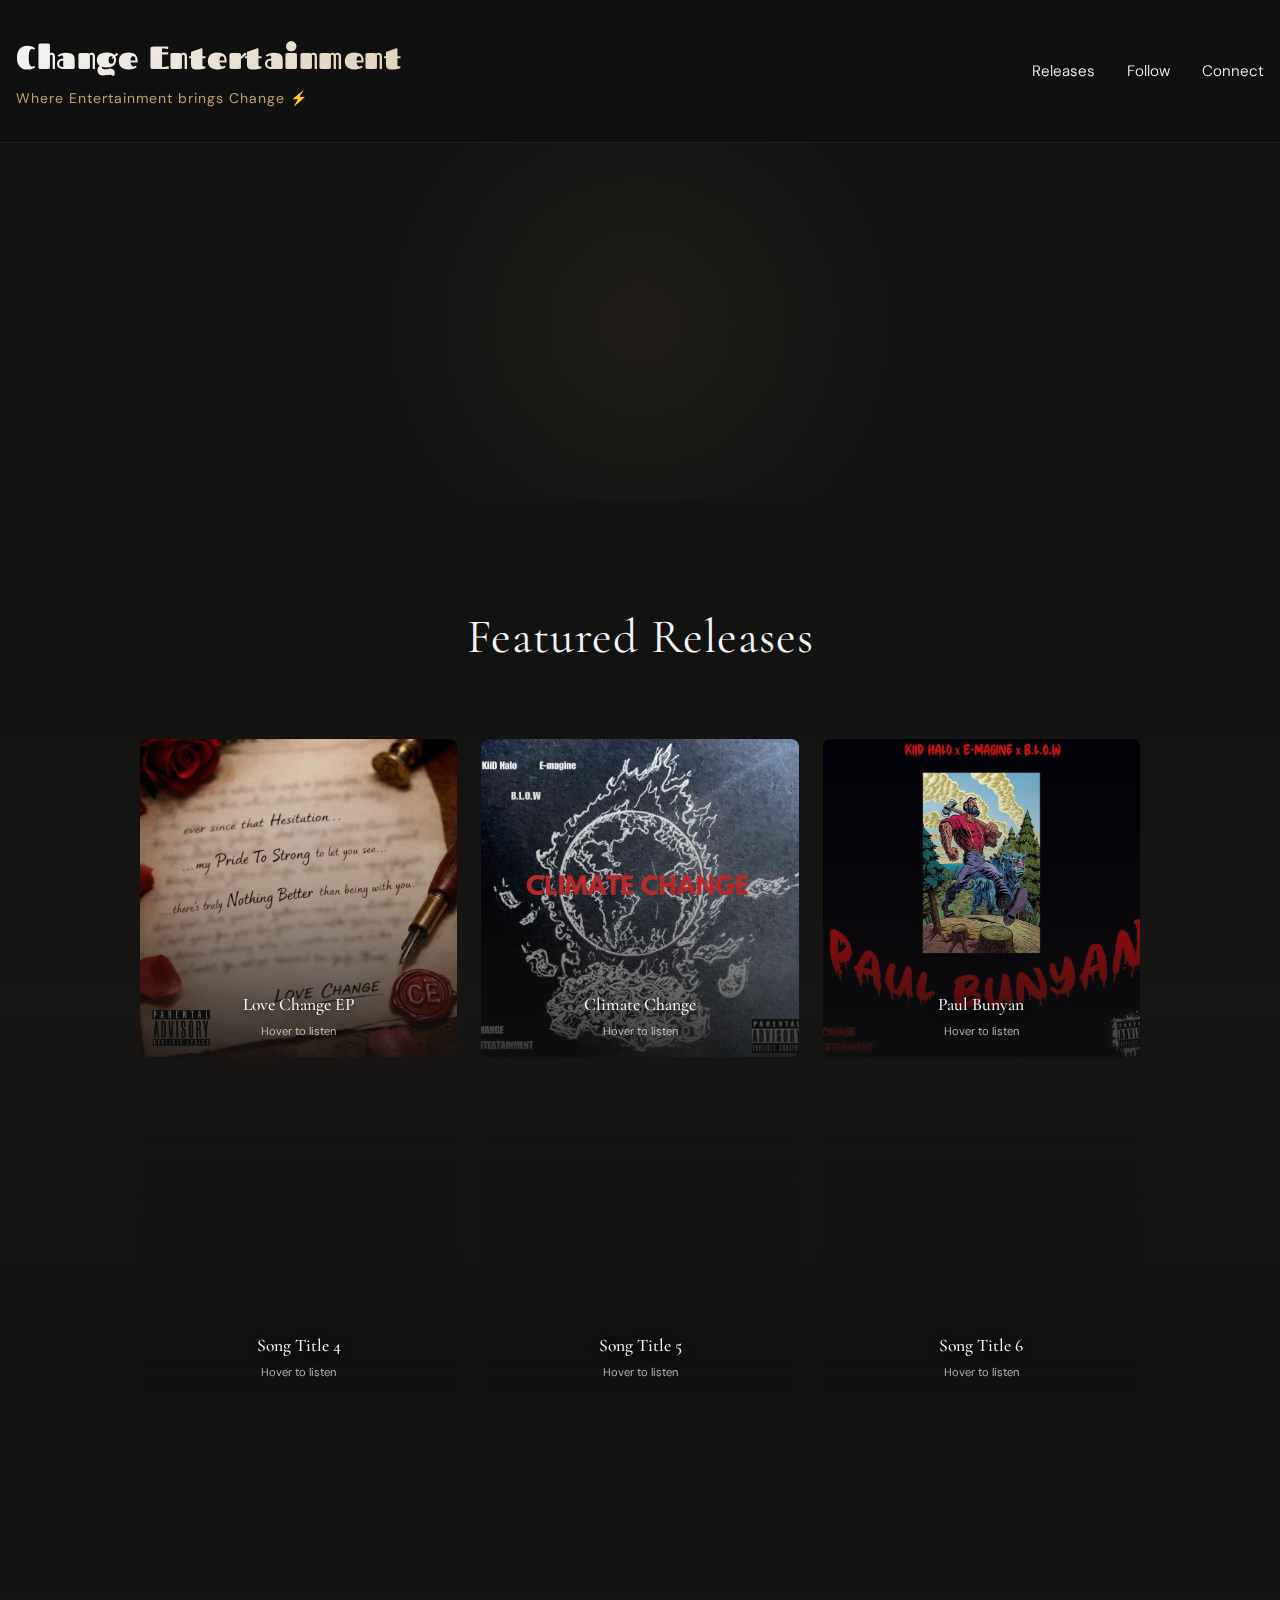
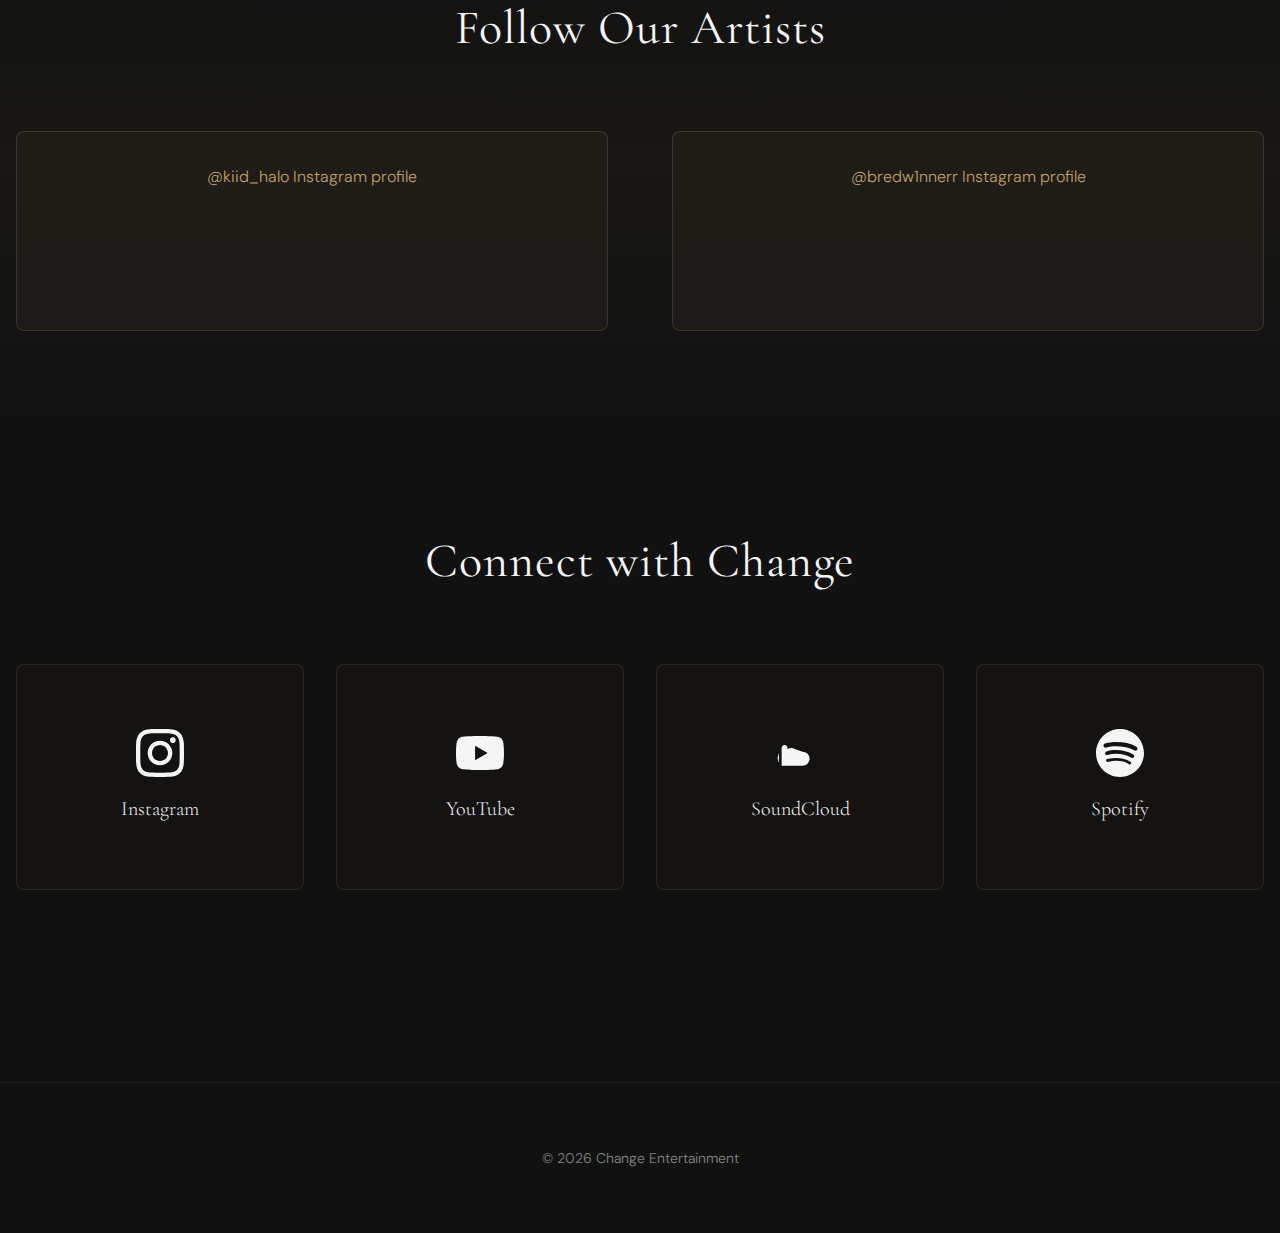
<file: change-entertainment-v1.html>
<!DOCTYPE html>
<html lang="en">
<head>
    <meta charset="UTF-8">
    <meta name="viewport" content="width=device-width, initial-scale=1.0">
    <title>Change Entertainment - Where Entertainment brings Change</title>
    <link rel="preconnect" href="https://fonts.googleapis.com">
    <link rel="preconnect" href="https://fonts.gstatic.com" crossorigin>
    <link href="https://fonts.googleapis.com/css2?family=Cormorant+Garamond:wght@300;400;500;600&family=DM+Sans:wght@300;400;500&family=Fascinate&display=swap" rel="stylesheet">
    <style>
:root {
    --deep-charcoal: #111111;
    --off-white: #f5f5f5;
    --muted-gold: #bfa06a;
    --gold-glow: rgba(191, 160, 106, 0.15);
    --font-display: 'Cormorant Garamond', serif;
    --font-body: 'DM Sans', sans-serif;
    --space-sm: 1rem;
    --space-md: 2rem;
    --space-lg: 4rem;
    --space-xl: 6rem;
    --max-width: 1400px;
    --border-radius: 8px;
    --transition-smooth: all 0.4s cubic-bezier(0.4, 0, 0.2, 1);
}

* { margin: 0; padding: 0; box-sizing: border-box; }
html { scroll-behavior: smooth; overflow-x: hidden; }
body {
    font-family: var(--font-body);
    background-color: var(--deep-charcoal);
    color: var(--off-white);
    line-height: 1.6;
    font-weight: 300;
}
a { color: inherit; text-decoration: none; }

.fascinate-regular { font-family: "Fascinate", system-ui; font-weight: 400; }

/* HEADER */
.header {
    position: sticky;
    top: 0;
    z-index: 1000;
    background: rgba(17, 17, 17, 0.95);
    backdrop-filter: blur(12px);
    border-bottom: 1px solid rgba(191, 160, 106, 0.1);
}
.header-content {
    max-width: var(--max-width);
    margin: 0 auto;
    padding: var(--space-md) var(--space-sm);
    display: flex;
    justify-content: space-between;
    align-items: center;
    flex-wrap: wrap;
    gap: var(--space-sm);
}
.logo-section { flex: 1; min-width: 250px; }
.label-name {
    font-size: 2rem;
    font-weight: 500;
    letter-spacing: 0.5px;
    margin-bottom: 0.25rem;
    background: linear-gradient(135deg, var(--off-white) 0%, var(--muted-gold) 100%);
    -webkit-background-clip: text;
    -webkit-text-fill-color: transparent;
    background-clip: text;
}
.tagline {
    font-size: 0.875rem;
    color: var(--muted-gold);
    font-weight: 400;
    letter-spacing: 1px;
}
.nav { display: flex; gap: var(--space-md); }
.nav-link {
    font-size: 0.95rem;
    position: relative;
    padding: 0.5rem 0;
    transition: var(--transition-smooth);
}
.nav-link::after {
    content: '';
    position: absolute;
    bottom: 0;
    left: 0;
    width: 0;
    height: 1px;
    background: var(--muted-gold);
    transition: var(--transition-smooth);
}
.nav-link:hover { color: var(--muted-gold); }
.nav-link:hover::after { width: 100%; }

/* HERO */
.hero {
    position: relative;
    height: 40vh;
    min-height: 300px;
    display: flex;
    align-items: center;
    justify-content: center;
    overflow: hidden;
}
.hero-glow {
    position: absolute;
    width: 600px;
    height: 600px;
    background: radial-gradient(circle, var(--gold-glow) 0%, transparent 70%);
    animation: float 8s ease-in-out infinite;
    opacity: 0.6;
}
@keyframes float {
    0%, 100% { transform: translate(0, 0) scale(1); }
    50% { transform: translate(30px, -30px) scale(1.1); }
}

/* SECTIONS */
.section { padding: var(--space-xl) var(--space-sm); }
.container { max-width: var(--max-width); margin: 0 auto; }
.section-title {
    font-family: var(--font-display);
    font-size: 3rem;
    font-weight: 400;
    text-align: center;
    margin-bottom: var(--space-lg);
    letter-spacing: 1px;
}
.section-intro {
    text-align: center;
    color: rgba(245, 245, 245, 0.8);
    font-size: 1rem;
    margin: -1rem auto var(--space-md);
    max-width: 36rem;
}

/* ARTISTS */
.artists-grid {
    display: grid;
    grid-template-columns: repeat(auto-fit, minmax(280px, 1fr));
    gap: var(--space-md);
    margin-top: var(--space-lg);
}
.artist-card {
    display: block;
    position: relative;
    overflow: hidden;
    border-radius: var(--border-radius);
    aspect-ratio: 1 / 1;
    cursor: pointer;
    transition: var(--transition-smooth);
}
.artist-image {
    width: 100%;
    height: 100%;
    background-size: cover;
    background-position: center;
    transition: var(--transition-smooth);
}
.artist-overlay {
    position: absolute;
    inset: 0;
    background: linear-gradient(to top, rgba(17, 17, 17, 0.95) 0%, rgba(17, 17, 17, 0.4) 50%, transparent 100%);
    display: flex;
    align-items: flex-end;
    padding: var(--space-md);
    transition: var(--transition-smooth);
}
.artist-name {
    font-family: var(--font-display);
    font-size: 2rem;
    font-weight: 500;
    letter-spacing: 0.5px;
    transition: var(--transition-smooth);
}
.artist-card:hover .artist-image { transform: scale(1.08); }
.artist-card:hover .artist-overlay {
    background: linear-gradient(to top, rgba(191, 160, 106, 0.4) 0%, rgba(17, 17, 17, 0.3) 50%, transparent 100%);
}
.artist-card:hover .artist-name { color: var(--muted-gold); transform: translateY(-5px); }

/* RELEASES */
.releases-section {
    background: linear-gradient(to bottom, transparent 0%, rgba(191, 160, 106, 0.03) 50%, transparent 100%);
}
.releases-grid {
    display: grid;
    grid-template-columns: repeat(3, 1fr);
    gap: 1.5rem;
    margin-top: var(--space-lg);
    max-width: 1000px;
    margin-left: auto;
    margin-right: auto;
}

/* FLIP CARDS - SIMPLIFIED */
.release-flip-card {
    aspect-ratio: 1 / 1;
    perspective: 1000px;
    cursor: pointer;
}
.release-flip-inner {
    position: relative;
    width: 100%;
    height: 100%;
    transition: transform 0.7s;
    transform-style: preserve-3d;
}
.release-flip-card:hover .release-flip-inner {
    transform: rotateY(180deg);
}
.release-flip-front,
.release-flip-back {
    position: absolute;
    width: 100%;
    height: 100%;
    backface-visibility: hidden;
    border-radius: var(--border-radius);
}
.release-flip-front {
    background-size: cover;
    background-position: center;
}
.release-overlay {
    position: absolute;
    inset: 0;
    background: linear-gradient(to top, rgba(17, 17, 17, 0.85) 0%, rgba(17, 17, 17, 0.3) 50%, transparent 100%);
    display: flex;
    flex-direction: column;
    align-items: center;
    justify-content: flex-end;
    padding: 1rem;
}
.release-title {
    font-family: var(--font-display);
    font-size: 1.1rem;
    font-weight: 500;
    text-shadow: 0 2px 8px rgba(0,0,0,0.8);
    text-align: center;
}
.release-hint {
    font-size: 0.7rem;
    color: rgba(245, 245, 245, 0.8);
    margin-top: 0.25rem;
}

/* BACK SIDE */
.release-flip-back {
    background: linear-gradient(135deg, rgba(17, 17, 17, 0.98) 0%, rgba(30, 30, 30, 0.98) 100%);
    transform: rotateY(180deg);
    display: flex;
    flex-direction: column;
    align-items: center;
    justify-content: center;
    padding: 1rem;
    border: 1px solid rgba(191, 160, 106, 0.2);
}
.release-back-title {
    font-family: var(--font-display);
    font-size: 1rem;
    font-weight: 500;
    margin-bottom: 0.15rem;
    text-align: center;
}
.release-artist {
    font-size: 0.75rem;
    color: var(--muted-gold);
    margin-bottom: 0.75rem;
    text-align: center;
}

/* PLATFORM ICONS */
.release-platform-icons {
    display: grid;
    grid-template-columns: repeat(2, 1fr);
    gap: 0.75rem;
    margin-top: 0.5rem;
}
.platform-icon-link {
    display: flex;
    align-items: center;
    justify-content: center;
    width: 50px;
    height: 50px;
    border-radius: 50%;
    background: rgba(191, 160, 106, 0.08);
    border: 2px solid rgba(191, 160, 106, 0.2);
    transition: all 0.4s ease;
    position: relative;
}
.platform-icon-link svg {
    width: 28px;
    height: 28px;
    transition: all 0.4s ease;
    z-index: 2;
    position: relative;
}

/* GLOW EFFECT */
.platform-icon-link::before {
    content: '';
    position: absolute;
    inset: -4px;
    border-radius: 50%;
    opacity: 0;
    filter: blur(20px);
    transition: opacity 0.4s ease;
    z-index: 1;
}
.platform-icon-link:hover::before { opacity: 0.6; }
.platform-icon-link:hover {
    transform: scale(1.15) translateY(-5px);
    background: rgba(191, 160, 106, 0.15);
    box-shadow: 0 8px 24px rgba(0, 0, 0, 0.3);
}
.platform-icon-link:hover svg {
    transform: scale(1.1);
    filter: brightness(1.2);
}

/* PLATFORM COLORS */
.spotify-icon { color: #f5f5f5; }
.spotify-icon:hover { color: #1DB954; border-color: #1DB954; }
.spotify-icon:hover::before { background: radial-gradient(circle, #1DB954 0%, transparent 70%); }

.apple-icon { color: #f5f5f5; }
.apple-icon:hover { color: #FA2D48; border-color: #FA2D48; }
.apple-icon:hover::before { background: radial-gradient(circle, #FA2D48 0%, transparent 70%); }

.youtube-icon { color: #f5f5f5; }
.youtube-icon:hover { color: #FF0000; border-color: #FF0000; }
.youtube-icon:hover::before { background: radial-gradient(circle, #FF0000 0%, transparent 70%); }

.soundcloud-icon { color: #f5f5f5; }
.soundcloud-icon:hover { color: #FF5500; border-color: #FF5500; }
.soundcloud-icon:hover::before { background: radial-gradient(circle, #FF5500 0%, transparent 70%); }

/* CONNECT */
.connect-grid {
    display: grid;
    grid-template-columns: repeat(auto-fit, minmax(240px, 1fr));
    gap: var(--space-md);
    margin-top: var(--space-lg);
}
.connect-card {
    display: flex;
    flex-direction: column;
    align-items: center;
    gap: var(--space-sm);
    padding: var(--space-lg) var(--space-md);
    border: 1px solid rgba(191, 160, 106, 0.15);
    border-radius: var(--border-radius);
    background: rgba(191, 160, 106, 0.02);
    transition: var(--transition-smooth);
    cursor: pointer;
}
.connect-icon {
    width: 48px;
    height: 48px;
    transition: all 0.6s cubic-bezier(0.34, 1.56, 0.64, 1);
}
.connect-text {
    font-family: var(--font-display);
    font-size: 1.25rem;
    transition: var(--transition-smooth);
}
.connect-card:hover {
    background: rgba(191, 160, 106, 0.08);
    border-color: var(--muted-gold);
    transform: translateY(-5px);
}
.connect-card:hover .connect-icon {
    color: var(--muted-gold);
    transform: scale(1.15) rotate(5deg);
}
.connect-card:hover .connect-text { color: var(--muted-gold); }

/* FOLLOW ARTISTS */
.follow-artists-section {
    background: linear-gradient(to bottom, transparent 0%, rgba(191, 160, 106, 0.04) 50%, transparent 100%);
}
.follow-artists-grid {
    display: grid;
    grid-template-columns: repeat(2, 1fr);
    gap: var(--space-lg);
    margin-top: var(--space-lg);
}
.instagram-embed-container {
    border: 1px solid rgba(191, 160, 106, 0.2);
    border-radius: var(--border-radius);
    background: rgba(191, 160, 106, 0.05);
    min-height: 200px;
}

/* FOOTER */
.footer {
    padding: var(--space-lg) var(--space-sm);
    border-top: 1px solid rgba(191, 160, 106, 0.1);
    margin-top: var(--space-xl);
}
.footer-text {
    text-align: center;
    font-size: 0.875rem;
    color: rgba(245, 245, 245, 0.5);
}

/* RESPONSIVE */
@media (max-width: 768px) {
    .header-content { flex-direction: column; text-align: center; }
    .label-name { font-size: 1.75rem; }
    .section-title { font-size: 2.5rem; }
    .artist-name { font-size: 1.5rem; }
    .platform-icon-link { width: 70px; height: 70px; }
    .platform-icon-link svg { width: 40px; height: 40px; }
    .follow-artists-grid { grid-template-columns: 1fr; }
}
    </style>
</head>
<body>
    <header class="header">
        <div class="header-content">
            <div class="logo-section">
                <h1 class="label-name fascinate-regular">Change Entertainment</h1>
                <p class="tagline">Where Entertainment brings Change ⚡️</p>
            </div>
            <nav class="nav">
                <a href="#releases" class="nav-link">Releases</a>
                <a href="#follow" class="nav-link">Follow</a>
                <a href="#connect" class="nav-link">Connect</a>
            </nav>
        </div>
    </header>

    <section class="hero">
        <div class="hero-glow"></div>
    </section>

    <section id="releases" class="section releases-section">
        <div class="container">
            <h2 class="section-title">Featured Releases</h2>
            <div class="releases-grid">
                
                <!-- Release 1: Love Change -->
                <div class="release-flip-card">
                    <div class="release-flip-inner">
                        <div class="release-flip-front" style="background-image: url('assets/LoveChange.JPEG');">
                            <div class="release-overlay">
                                <span class="release-title">Love Change EP</span>
                                <span class="release-hint">Hover to listen</span>
                            </div>
                        </div>
                        <div class="release-flip-back">
                            <h3 class="release-back-title">Love Change</h3>
                            <p class="release-artist">Bredw1nnerr & Kiid Halo</p>
                            <div class="release-platform-icons">
                                <a href="https://open.spotify.com/album/0l8iFSBGzPevk1UkvOtPcZ" target="_blank" class="platform-icon-link spotify-icon">
                                    <svg viewBox="0 0 24 24" fill="currentColor"><path d="M12 0C5.4 0 0 5.4 0 12s5.4 12 12 12 12-5.4 12-12S18.66 0 12 0zm5.521 17.34c-.24.359-.66.48-1.021.24-2.82-1.74-6.36-2.101-10.561-1.141-.418.122-.779-.179-.899-.539-.12-.421.18-.78.54-.9 4.56-1.021 8.52-.6 11.64 1.32.42.18.479.659.301 1.02zm1.44-3.3c-.301.42-.841.6-1.262.3-3.239-1.98-8.159-2.58-11.939-1.38-.479.12-1.02-.12-1.14-.6-.12-.48.12-1.021.6-1.141C9.6 9.9 15 10.561 18.72 12.84c.361.181.54.78.241 1.2zm.12-3.36C15.24 8.4 8.82 8.16 5.16 9.301c-.6.179-1.2-.181-1.38-.721-.18-.601.18-1.2.72-1.381 4.26-1.26 11.28-1.02 15.721 1.621.539.3.719 1.02.419 1.56-.299.421-1.02.599-1.559.3z"/></svg>
                                </a>
                                <a href="https://music.apple.com/us/album/love-change-ep/1877412468" target="_blank" class="platform-icon-link apple-icon">
                                    <svg viewBox="0 0 24 24" fill="currentColor"><path d="M23.997 6.124c0-.738-.065-1.47-.24-2.19-.317-1.31-1.062-2.31-2.18-3.043a5.022 5.022 0 0 0-1.595-.706 10.495 10.495 0 0 0-2.01-.18C17.65 0 17.424 0 12 0s-5.65 0-5.969.005a10.495 10.495 0 0 0-2.01.18 5.022 5.022 0 0 0-1.595.706C1.307 1.624.562 2.624.245 3.934a9.23 9.23 0 0 0-.24 2.19C0 6.444 0 6.675 0 12s0 5.556.005 5.876c.004.735.08 1.47.24 2.19.317 1.31 1.062 2.31 2.18 3.043a5.022 5.022 0 0 0 1.595.706c.648.137 1.316.205 2.01.18.319.005.545.005 5.969.005s5.65 0 5.969-.005a10.495 10.495 0 0 0 2.01-.18 5.022 5.022 0 0 0 1.595-.706c1.118-.733 1.863-1.733 2.18-3.043.16-.72.236-1.455.24-2.19.005-.32.005-.546.005-5.876s0-5.556-.005-5.876zM12 18.963c-3.843 0-6.963-3.12-6.963-6.963S8.157 5.037 12 5.037s6.963 3.12 6.963 6.963-3.12 6.963-6.963 6.963z"/></svg>
                                </a>
                                <a href="https://www.youtube.com/@CHANGEENT" target="_blank" class="platform-icon-link youtube-icon">
                                    <svg viewBox="0 0 24 24" fill="currentColor"><path d="M23.498 6.186a3.016 3.016 0 0 0-2.122-2.136C19.505 3.545 12 3.545 12 3.545s-7.505 0-9.377.505A3.017 3.017 0 0 0 .502 6.186C0 8.07 0 12 0 12s0 3.93.502 5.814a3.016 3.016 0 0 0 2.122 2.136c1.871.505 9.376.505 9.376.505s7.505 0 9.377-.505a3.015 3.015 0 0 0 2.122-2.136C24 15.93 24 12 24 12s0-3.93-.502-5.814zM9.545 15.568V8.432L15.818 12l-6.273 3.568z"/></svg>
                                </a>
                            </div>
                        </div>
                    </div>
                </div>

                <!-- Release 2 -->
                <div class="release-flip-card">
                    <div class="release-flip-inner">
                        <div class="release-flip-front" style="background-image: url('assets/ClimateChange.JPG');">
                            <div class="release-overlay">
                                <span class="release-title">Climate Change </span>
                                <span class="release-hint">Hover to listen</span>
                            </div>
                        </div>
                        <div class="release-flip-back">
                            <h3 class="release-back-title">Climate Change</h3>
                            <p class="release-artist">Kiid Halo ft E-magine & B.L.O.W</p>
                            <div class="release-platform-icons">
                                <a href="https://open.spotify.com/track/27q5LI9MSvvomvQlKxF2b4?si=e68e031b01524c31" target="_blank" class="platform-icon-link spotify-icon">
                                    <svg viewBox="0 0 24 24" fill="currentColor"><path d="M12 0C5.4 0 0 5.4 0 12s5.4 12 12 12 12-5.4 12-12S18.66 0 12 0zm5.521 17.34c-.24.359-.66.48-1.021.24-2.82-1.74-6.36-2.101-10.561-1.141-.418.122-.779-.179-.899-.539-.12-.421.18-.78.54-.9 4.56-1.021 8.52-.6 11.64 1.32.42.18.479.659.301 1.02zm1.44-3.3c-.301.42-.841.6-1.262.3-3.239-1.98-8.159-2.58-11.939-1.38-.479.12-1.02-.12-1.14-.6-.12-.48.12-1.021.6-1.141C9.6 9.9 15 10.561 18.72 12.84c.361.181.54.78.241 1.2zm.12-3.36C15.24 8.4 8.82 8.16 5.16 9.301c-.6.179-1.2-.181-1.38-.721-.18-.601.18-1.2.72-1.381 4.26-1.26 11.28-1.02 15.721 1.621.539.3.719 1.02.419 1.56-.299.421-1.02.599-1.559.3z"/></svg>
                                </a>
                                <a href="https://music.apple.com/us/song/climate-change-feat-e-magine-b-l-o-w/1875055973" target="_blank" class="platform-icon-link apple-icon">
                                    <svg viewBox="0 0 24 24" fill="currentColor"><path d="M23.997 6.124c0-.738-.065-1.47-.24-2.19-.317-1.31-1.062-2.31-2.18-3.043a5.022 5.022 0 0 0-1.595-.706 10.495 10.495 0 0 0-2.01-.18C17.65 0 17.424 0 12 0s-5.65 0-5.969.005a10.495 10.495 0 0 0-2.01.18 5.022 5.022 0 0 0-1.595.706C1.307 1.624.562 2.624.245 3.934a9.23 9.23 0 0 0-.24 2.19C0 6.444 0 6.675 0 12s0 5.556.005 5.876c.004.735.08 1.47.24 2.19.317 1.31 1.062 2.31 2.18 3.043a5.022 5.022 0 0 0 1.595.706c.648.137 1.316.205 2.01.18.319.005.545.005 5.969.005s5.65 0 5.969-.005a10.495 10.495 0 0 0 2.01-.18 5.022 5.022 0 0 0 1.595-.706c1.118-.733 1.863-1.733 2.18-3.043.16-.72.236-1.455.24-2.19.005-.32.005-.546.005-5.876s0-5.556-.005-5.876zM12 18.963c-3.843 0-6.963-3.12-6.963-6.963S8.157 5.037 12 5.037s6.963 3.12 6.963 6.963-3.12 6.963-6.963 6.963z"/></svg>
                                </a>
                                <a href="#" target="_blank" class="platform-icon-link youtube-icon">
                                    <svg viewBox="0 0 24 24" fill="currentColor"><path d="M23.498 6.186a3.016 3.016 0 0 0-2.122-2.136C19.505 3.545 12 3.545 12 3.545s-7.505 0-9.377.505A3.017 3.017 0 0 0 .502 6.186C0 8.07 0 12 0 12s0 3.93.502 5.814a3.016 3.016 0 0 0 2.122 2.136c1.871.505 9.376.505 9.376.505s7.505 0 9.377-.505a3.015 3.015 0 0 0 2.122-2.136C24 15.93 24 12 24 12s0-3.93-.502-5.814zM9.545 15.568V8.432L15.818 12l-6.273 3.568z"/></svg>
                                </a>
                            </div>
                        </div>
                    </div>
                </div>

                <!-- Release 3 -->
                <div class="release-flip-card">
                    <div class="release-flip-inner">
                        <div class="release-flip-front" style="background-image: url('assets/PaulBunyan.JPG');">
                            <div class="release-overlay">
                                <span class="release-title">Paul Bunyan</span>
                                <span class="release-hint">Hover to listen</span>
                            </div>
                        </div>
                        <div class="release-flip-back">
                            <h3 class="release-back-title">Paul Bunyan</h3>
                            <p class="release-artist">Kiid Halo ft E-magine & B.L.O.W</p>
                            <div class="release-platform-icons">
                                <a href="https://open.spotify.com/track/1QKPBp54WqdUMVS7j5qH4y?si=f6ba95f7ca47480d" target="_blank" class="platform-icon-link spotify-icon">
                                    <svg viewBox="0 0 24 24" fill="currentColor"><path d="M12 0C5.4 0 0 5.4 0 12s5.4 12 12 12 12-5.4 12-12S18.66 0 12 0zm5.521 17.34c-.24.359-.66.48-1.021.24-2.82-1.74-6.36-2.101-10.561-1.141-.418.122-.779-.179-.899-.539-.12-.421.18-.78.54-.9 4.56-1.021 8.52-.6 11.64 1.32.42.18.479.659.301 1.02zm1.44-3.3c-.301.42-.841.6-1.262.3-3.239-1.98-8.159-2.58-11.939-1.38-.479.12-1.02-.12-1.14-.6-.12-.48.12-1.021.6-1.141C9.6 9.9 15 10.561 18.72 12.84c.361.181.54.78.241 1.2zm.12-3.36C15.24 8.4 8.82 8.16 5.16 9.301c-.6.179-1.2-.181-1.38-.721-.18-.601.18-1.2.72-1.381 4.26-1.26 11.28-1.02 15.721 1.621.539.3.719 1.02.419 1.56-.299.421-1.02.599-1.559.3z"/></svg>
                                </a>
                                <a href="https://music.apple.com/us/song/paul-bunyan-feat-e-magine-b-l-o-w/1866439132" target="_blank" class="platform-icon-link apple-icon">
                                    <svg viewBox="0 0 24 24" fill="currentColor"><path d="M23.997 6.124c0-.738-.065-1.47-.24-2.19-.317-1.31-1.062-2.31-2.18-3.043a5.022 5.022 0 0 0-1.595-.706 10.495 10.495 0 0 0-2.01-.18C17.65 0 17.424 0 12 0s-5.65 0-5.969.005a10.495 10.495 0 0 0-2.01.18 5.022 5.022 0 0 0-1.595.706C1.307 1.624.562 2.624.245 3.934a9.23 9.23 0 0 0-.24 2.19C0 6.444 0 6.675 0 12s0 5.556.005 5.876c.004.735.08 1.47.24 2.19.317 1.31 1.062 2.31 2.18 3.043a5.022 5.022 0 0 0 1.595.706c.648.137 1.316.205 2.01.18.319.005.545.005 5.969.005s5.65 0 5.969-.005a10.495 10.495 0 0 0 2.01-.18 5.022 5.022 0 0 0 1.595-.706c1.118-.733 1.863-1.733 2.18-3.043.16-.72.236-1.455.24-2.19.005-.32.005-.546.005-5.876s0-5.556-.005-5.876zM12 18.963c-3.843 0-6.963-3.12-6.963-6.963S8.157 5.037 12 5.037s6.963 3.12 6.963 6.963-3.12 6.963-6.963 6.963z"/></svg>
                                </a>
                            </div>
                        </div>
                    </div>
                </div>

                <!-- Release 4 -->
                <div class="release-flip-card">
                    <div class="release-flip-inner">
                        <div class="release-flip-front" style="background-image: url('https://images.unsplash.com/photo-1493225457124-a3eb161ffa5f?w=600&h=600&fit=crop');">
                            <div class="release-overlay">
                                <span class="release-title">Song Title 4</span>
                                <span class="release-hint">Hover to listen</span>
                            </div>
                        </div>
                        <div class="release-flip-back">
                            <h3 class="release-back-title">Song Title 4</h3>
                            <p class="release-artist">Artist Name</p>
                            <div class="release-platform-icons">
                                <a href="#" target="_blank" class="platform-icon-link spotify-icon">
                                    <svg viewBox="0 0 24 24" fill="currentColor"><path d="M12 0C5.4 0 0 5.4 0 12s5.4 12 12 12 12-5.4 12-12S18.66 0 12 0zm5.521 17.34c-.24.359-.66.48-1.021.24-2.82-1.74-6.36-2.101-10.561-1.141-.418.122-.779-.179-.899-.539-.12-.421.18-.78.54-.9 4.56-1.021 8.52-.6 11.64 1.32.42.18.479.659.301 1.02zm1.44-3.3c-.301.42-.841.6-1.262.3-3.239-1.98-8.159-2.58-11.939-1.38-.479.12-1.02-.12-1.14-.6-.12-.48.12-1.021.6-1.141C9.6 9.9 15 10.561 18.72 12.84c.361.181.54.78.241 1.2zm.12-3.36C15.24 8.4 8.82 8.16 5.16 9.301c-.6.179-1.2-.181-1.38-.721-.18-.601.18-1.2.72-1.381 4.26-1.26 11.28-1.02 15.721 1.621.539.3.719 1.02.419 1.56-.299.421-1.02.599-1.559.3z"/></svg>
                                </a>
                                <a href="#" target="_blank" class="platform-icon-link apple-icon">
                                    <svg viewBox="0 0 24 24" fill="currentColor"><path d="M23.997 6.124c0-.738-.065-1.47-.24-2.19-.317-1.31-1.062-2.31-2.18-3.043a5.022 5.022 0 0 0-1.595-.706 10.495 10.495 0 0 0-2.01-.18C17.65 0 17.424 0 12 0s-5.65 0-5.969.005a10.495 10.495 0 0 0-2.01.18 5.022 5.022 0 0 0-1.595.706C1.307 1.624.562 2.624.245 3.934a9.23 9.23 0 0 0-.24 2.19C0 6.444 0 6.675 0 12s0 5.556.005 5.876c.004.735.08 1.47.24 2.19.317 1.31 1.062 2.31 2.18 3.043a5.022 5.022 0 0 0 1.595.706c.648.137 1.316.205 2.01.18.319.005.545.005 5.969.005s5.65 0 5.969-.005a10.495 10.495 0 0 0 2.01-.18 5.022 5.022 0 0 0 1.595-.706c1.118-.733 1.863-1.733 2.18-3.043.16-.72.236-1.455.24-2.19.005-.32.005-.546.005-5.876s0-5.556-.005-5.876zM12 18.963c-3.843 0-6.963-3.12-6.963-6.963S8.157 5.037 12 5.037s6.963 3.12 6.963 6.963-3.12 6.963-6.963 6.963z"/></svg>
                                </a>
                                <a href="#" target="_blank" class="platform-icon-link youtube-icon">
                                    <svg viewBox="0 0 24 24" fill="currentColor"><path d="M23.498 6.186a3.016 3.016 0 0 0-2.122-2.136C19.505 3.545 12 3.545 12 3.545s-7.505 0-9.377.505A3.017 3.017 0 0 0 .502 6.186C0 8.07 0 12 0 12s0 3.93.502 5.814a3.016 3.016 0 0 0 2.122 2.136c1.871.505 9.376.505 9.376.505s7.505 0 9.377-.505a3.015 3.015 0 0 0 2.122-2.136C24 15.93 24 12 24 12s0-3.93-.502-5.814zM9.545 15.568V8.432L15.818 12l-6.273 3.568z"/></svg>
                                </a>
                                <a href="#" target="_blank" class="platform-icon-link soundcloud-icon">
                                    <svg viewBox="0 0 24 24" fill="currentColor"><path d="M1.175 12.225c-.051 0-.094.046-.101.1l-.233 2.154.233 2.105c.007.058.05.098.101.098.05 0 .09-.04.099-.098l.255-2.105-.27-2.154c0-.057-.045-.1-.09-.1m6.912-2.731c-.835 0-1.617.192-2.32.534a5.666 5.666 0 0 0-.113-1.028 1.313 1.313 0 0 0-1.29-1.054c-.144 0-.28.024-.413.07-.663.226-1.118.867-1.118 1.615v8.76c0 .014.011.026.024.032.014.005 10.394.005 10.394.005a3.562 3.562 0 0 0 3.557-3.557 3.562 3.562 0 0 0-3.557-3.557"/></svg>
                                </a>
                            </div>
                        </div>
                    </div>
                </div>

                <!-- Release 5 -->
                <div class="release-flip-card">
                    <div class="release-flip-inner">
                        <div class="release-flip-front" style="background-image: url('https://images.unsplash.com/photo-1459749411175-04bf5292ceea?w=600&h=600&fit=crop');">
                            <div class="release-overlay">
                                <span class="release-title">Song Title 5</span>
                                <span class="release-hint">Hover to listen</span>
                            </div>
                        </div>
                        <div class="release-flip-back">
                            <h3 class="release-back-title">Song Title 5</h3>
                            <p class="release-artist">Artist Name</p>
                            <div class="release-platform-icons">
                                <a href="#" target="_blank" class="platform-icon-link spotify-icon">
                                    <svg viewBox="0 0 24 24" fill="currentColor"><path d="M12 0C5.4 0 0 5.4 0 12s5.4 12 12 12 12-5.4 12-12S18.66 0 12 0zm5.521 17.34c-.24.359-.66.48-1.021.24-2.82-1.74-6.36-2.101-10.561-1.141-.418.122-.779-.179-.899-.539-.12-.421.18-.78.54-.9 4.56-1.021 8.52-.6 11.64 1.32.42.18.479.659.301 1.02zm1.44-3.3c-.301.42-.841.6-1.262.3-3.239-1.98-8.159-2.58-11.939-1.38-.479.12-1.02-.12-1.14-.6-.12-.48.12-1.021.6-1.141C9.6 9.9 15 10.561 18.72 12.84c.361.181.54.78.241 1.2zm.12-3.36C15.24 8.4 8.82 8.16 5.16 9.301c-.6.179-1.2-.181-1.38-.721-.18-.601.18-1.2.72-1.381 4.26-1.26 11.28-1.02 15.721 1.621.539.3.719 1.02.419 1.56-.299.421-1.02.599-1.559.3z"/></svg>
                                </a>
                                <a href="#" target="_blank" class="platform-icon-link apple-icon">
                                    <svg viewBox="0 0 24 24" fill="currentColor"><path d="M23.997 6.124c0-.738-.065-1.47-.24-2.19-.317-1.31-1.062-2.31-2.18-3.043a5.022 5.022 0 0 0-1.595-.706 10.495 10.495 0 0 0-2.01-.18C17.65 0 17.424 0 12 0s-5.65 0-5.969.005a10.495 10.495 0 0 0-2.01.18 5.022 5.022 0 0 0-1.595.706C1.307 1.624.562 2.624.245 3.934a9.23 9.23 0 0 0-.24 2.19C0 6.444 0 6.675 0 12s0 5.556.005 5.876c.004.735.08 1.47.24 2.19.317 1.31 1.062 2.31 2.18 3.043a5.022 5.022 0 0 0 1.595.706c.648.137 1.316.205 2.01.18.319.005.545.005 5.969.005s5.65 0 5.969-.005a10.495 10.495 0 0 0 2.01-.18 5.022 5.022 0 0 0 1.595-.706c1.118-.733 1.863-1.733 2.18-3.043.16-.72.236-1.455.24-2.19.005-.32.005-.546.005-5.876s0-5.556-.005-5.876zM12 18.963c-3.843 0-6.963-3.12-6.963-6.963S8.157 5.037 12 5.037s6.963 3.12 6.963 6.963-3.12 6.963-6.963 6.963z"/></svg>
                                </a>
                                <a href="#" target="_blank" class="platform-icon-link youtube-icon">
                                    <svg viewBox="0 0 24 24" fill="currentColor"><path d="M23.498 6.186a3.016 3.016 0 0 0-2.122-2.136C19.505 3.545 12 3.545 12 3.545s-7.505 0-9.377.505A3.017 3.017 0 0 0 .502 6.186C0 8.07 0 12 0 12s0 3.93.502 5.814a3.016 3.016 0 0 0 2.122 2.136c1.871.505 9.376.505 9.376.505s7.505 0 9.377-.505a3.015 3.015 0 0 0 2.122-2.136C24 15.93 24 12 24 12s0-3.93-.502-5.814zM9.545 15.568V8.432L15.818 12l-6.273 3.568z"/></svg>
                                </a>
                                <a href="#" target="_blank" class="platform-icon-link soundcloud-icon">
                                    <svg viewBox="0 0 24 24" fill="currentColor"><path d="M1.175 12.225c-.051 0-.094.046-.101.1l-.233 2.154.233 2.105c.007.058.05.098.101.098.05 0 .09-.04.099-.098l.255-2.105-.27-2.154c0-.057-.045-.1-.09-.1m6.912-2.731c-.835 0-1.617.192-2.32.534a5.666 5.666 0 0 0-.113-1.028 1.313 1.313 0 0 0-1.29-1.054c-.144 0-.28.024-.413.07-.663.226-1.118.867-1.118 1.615v8.76c0 .014.011.026.024.032.014.005 10.394.005 10.394.005a3.562 3.562 0 0 0 3.557-3.557 3.562 3.562 0 0 0-3.557-3.557"/></svg>
                                </a>
                            </div>
                        </div>
                    </div>
                </div>

                <!-- Release 6 -->
                <div class="release-flip-card">
                    <div class="release-flip-inner">
                        <div class="release-flip-front" style="background-image: url('https://images.unsplash.com/photo-1508700115892-45ecd05ae2ad?w=600&h=600&fit=crop');">
                            <div class="release-overlay">
                                <span class="release-title">Song Title 6</span>
                                <span class="release-hint">Hover to listen</span>
                            </div>
                        </div>
                        <div class="release-flip-back">
                            <h3 class="release-back-title">Song Title 6</h3>
                            <p class="release-artist">Artist Name</p>
                            <div class="release-platform-icons">
                                <a href="#" target="_blank" class="platform-icon-link spotify-icon">
                                    <svg viewBox="0 0 24 24" fill="currentColor"><path d="M12 0C5.4 0 0 5.4 0 12s5.4 12 12 12 12-5.4 12-12S18.66 0 12 0zm5.521 17.34c-.24.359-.66.48-1.021.24-2.82-1.74-6.36-2.101-10.561-1.141-.418.122-.779-.179-.899-.539-.12-.421.18-.78.54-.9 4.56-1.021 8.52-.6 11.64 1.32.42.18.479.659.301 1.02zm1.44-3.3c-.301.42-.841.6-1.262.3-3.239-1.98-8.159-2.58-11.939-1.38-.479.12-1.02-.12-1.14-.6-.12-.48.12-1.021.6-1.141C9.6 9.9 15 10.561 18.72 12.84c.361.181.54.78.241 1.2zm.12-3.36C15.24 8.4 8.82 8.16 5.16 9.301c-.6.179-1.2-.181-1.38-.721-.18-.601.18-1.2.72-1.381 4.26-1.26 11.28-1.02 15.721 1.621.539.3.719 1.02.419 1.56-.299.421-1.02.599-1.559.3z"/></svg>
                                </a>
                                <a href="#" target="_blank" class="platform-icon-link apple-icon">
                                    <svg viewBox="0 0 24 24" fill="currentColor"><path d="M23.997 6.124c0-.738-.065-1.47-.24-2.19-.317-1.31-1.062-2.31-2.18-3.043a5.022 5.022 0 0 0-1.595-.706 10.495 10.495 0 0 0-2.01-.18C17.65 0 17.424 0 12 0s-5.65 0-5.969.005a10.495 10.495 0 0 0-2.01.18 5.022 5.022 0 0 0-1.595.706C1.307 1.624.562 2.624.245 3.934a9.23 9.23 0 0 0-.24 2.19C0 6.444 0 6.675 0 12s0 5.556.005 5.876c.004.735.08 1.47.24 2.19.317 1.31 1.062 2.31 2.18 3.043a5.022 5.022 0 0 0 1.595.706c.648.137 1.316.205 2.01.18.319.005.545.005 5.969.005s5.65 0 5.969-.005a10.495 10.495 0 0 0 2.01-.18 5.022 5.022 0 0 0 1.595-.706c1.118-.733 1.863-1.733 2.18-3.043.16-.72.236-1.455.24-2.19.005-.32.005-.546.005-5.876s0-5.556-.005-5.876zM12 18.963c-3.843 0-6.963-3.12-6.963-6.963S8.157 5.037 12 5.037s6.963 3.12 6.963 6.963-3.12 6.963-6.963 6.963z"/></svg>
                                </a>
                                <a href="#" target="_blank" class="platform-icon-link youtube-icon">
                                    <svg viewBox="0 0 24 24" fill="currentColor"><path d="M23.498 6.186a3.016 3.016 0 0 0-2.122-2.136C19.505 3.545 12 3.545 12 3.545s-7.505 0-9.377.505A3.017 3.017 0 0 0 .502 6.186C0 8.07 0 12 0 12s0 3.93.502 5.814a3.016 3.016 0 0 0 2.122 2.136c1.871.505 9.376.505 9.376.505s7.505 0 9.377-.505a3.015 3.015 0 0 0 2.122-2.136C24 15.93 24 12 24 12s0-3.93-.502-5.814zM9.545 15.568V8.432L15.818 12l-6.273 3.568z"/></svg>
                                </a>
                                <a href="#" target="_blank" class="platform-icon-link soundcloud-icon">
                                    <svg viewBox="0 0 24 24" fill="currentColor"><path d="M1.175 12.225c-.051 0-.094.046-.101.1l-.233 2.154.233 2.105c.007.058.05.098.101.098.05 0 .09-.04.099-.098l.255-2.105-.27-2.154c0-.057-.045-.1-.09-.1m6.912-2.731c-.835 0-1.617.192-2.32.534a5.666 5.666 0 0 0-.113-1.028 1.313 1.313 0 0 0-1.29-1.054c-.144 0-.28.024-.413.07-.663.226-1.118.867-1.118 1.615v8.76c0 .014.011.026.024.032.014.005 10.394.005 10.394.005a3.562 3.562 0 0 0 3.557-3.557 3.562 3.562 0 0 0-3.557-3.557"/></svg>
                                </a>
                            </div>
                        </div>
                    </div>
                </div>

            </div>
        </div>
    </section>

    <section id="follow" class="section follow-artists-section">
        <div class="container">
            <h2 class="section-title">Follow Our Artists</h2>
            <div class="follow-artists-grid">
                <div class="instagram-embed-container">
                    <p style="text-align: center; color: var(--muted-gold); padding: 2rem;">@kiid_halo Instagram profile</p>
                </div>
                <div class="instagram-embed-container">
                    <p style="text-align: center; color: var(--muted-gold); padding: 2rem;">@bredw1nnerr Instagram profile</p>
                </div>
            </div>
        </div>
    </section>

    <section id="connect" class="section">
        <div class="container">
            <h2 class="section-title">Connect with Change</h2>
            <div class="connect-grid">
                <a href="https://instagram.com/changeentertainment" target="_blank" class="connect-card">
                    <svg class="connect-icon" viewBox="0 0 24 24" fill="currentColor"><path d="M12 2.163c3.204 0 3.584.012 4.85.07 3.252.148 4.771 1.691 4.919 4.919.058 1.265.069 1.645.069 4.849 0 3.205-.012 3.584-.069 4.849-.149 3.225-1.664 4.771-4.919 4.919-1.266.058-1.644.07-4.85.07-3.204 0-3.584-.012-4.849-.07-3.26-.149-4.771-1.699-4.919-4.92-.058-1.265-.07-1.644-.07-4.849 0-3.204.013-3.583.07-4.849.149-3.227 1.664-4.771 4.919-4.919 1.266-.057 1.645-.069 4.849-.069zm0-2.163c-3.259 0-3.667.014-4.947.072-4.358.2-6.78 2.618-6.98 6.98-.059 1.281-.073 1.689-.073 4.948 0 3.259.014 3.668.072 4.948.2 4.358 2.618 6.78 6.98 6.98 1.281.058 1.689.072 4.948.072 3.259 0 3.668-.014 4.948-.072 4.354-.2 6.782-2.618 6.979-6.98.059-1.28.073-1.689.073-4.948 0-3.259-.014-3.667-.072-4.947-.196-4.354-2.617-6.78-6.979-6.98-1.281-.059-1.69-.073-4.949-.073zm0 5.838c-3.403 0-6.162 2.759-6.162 6.162s2.759 6.163 6.162 6.163 6.162-2.759 6.162-6.163c0-3.403-2.759-6.162-6.162-6.162zm0 10.162c-2.209 0-4-1.79-4-4 0-2.209 1.791-4 4-4s4 1.791 4 4c0 2.21-1.791 4-4 4zm6.406-11.845c-.796 0-1.441.645-1.441 1.44s.645 1.44 1.441 1.44c.795 0 1.439-.645 1.439-1.44s-.644-1.44-1.439-1.44z"/></svg>
                    <span class="connect-text">Instagram</span>
                </a>
                <a href="https://www.youtube.com/@changeent" target="_blank" class="connect-card">
                    <svg class="connect-icon" viewBox="0 0 24 24" fill="currentColor"><path d="M23.498 6.186a3.016 3.016 0 0 0-2.122-2.136C19.505 3.545 12 3.545 12 3.545s-7.505 0-9.377.505A3.017 3.017 0 0 0 .502 6.186C0 8.07 0 12 0 12s0 3.93.502 5.814a3.016 3.016 0 0 0 2.122 2.136c1.871.505 9.376.505 9.376.505s7.505 0 9.377-.505a3.015 3.015 0 0 0 2.122-2.136C24 15.93 24 12 24 12s0-3.93-.502-5.814zM9.545 15.568V8.432L15.818 12l-6.273 3.568z"/></svg>
                    <span class="connect-text">YouTube</span>
                </a>
                <a href="https://soundcloud.com/bredwinnerrr" target="_blank" class="connect-card">
                    <svg class="connect-icon" viewBox="0 0 24 24" fill="currentColor"><path d="M1.175 12.225c-.051 0-.094.046-.101.1l-.233 2.154.233 2.105c.007.058.05.098.101.098.05 0 .09-.04.099-.098l.255-2.105-.27-2.154c0-.057-.045-.1-.09-.1m6.912-2.731c-.835 0-1.617.192-2.32.534a5.666 5.666 0 0 0-.113-1.028 1.313 1.313 0 0 0-1.29-1.054c-.144 0-.28.024-.413.07-.663.226-1.118.867-1.118 1.615v8.76c0 .014.011.026.024.032.014.005 10.394.005 10.394.005a3.562 3.562 0 0 0 3.557-3.557 3.562 3.562 0 0 0-3.557-3.557"/></svg>
                    <span class="connect-text">SoundCloud</span>
                </a>
                <a href="https://open.spotify.com/artist/changeentertainment" target="_blank" class="connect-card">
                    <svg class="connect-icon" viewBox="0 0 24 24" fill="currentColor"><path d="M12 0C5.4 0 0 5.4 0 12s5.4 12 12 12 12-5.4 12-12S18.66 0 12 0zm5.521 17.34c-.24.359-.66.48-1.021.24-2.82-1.74-6.36-2.101-10.561-1.141-.418.122-.779-.179-.899-.539-.12-.421.18-.78.54-.9 4.56-1.021 8.52-.6 11.64 1.32.42.18.479.659.301 1.02zm1.44-3.3c-.301.42-.841.6-1.262.3-3.239-1.98-8.159-2.58-11.939-1.38-.479.12-1.02-.12-1.14-.6-.12-.48.12-1.021.6-1.141C9.6 9.9 15 10.561 18.72 12.84c.361.181.54.78.241 1.2zm.12-3.36C15.24 8.4 8.82 8.16 5.16 9.301c-.6.179-1.2-.181-1.38-.721-.18-.601.18-1.2.72-1.381 4.26-1.26 11.28-1.02 15.721 1.621.539.3.719 1.02.419 1.56-.299.421-1.02.599-1.559.3z"/></svg>
                    <span class="connect-text">Spotify</span>
                </a>
            </div>
        </div>
    </section>

    <footer class="footer">
        <div class="container">
            <p class="footer-text">© 2026 Change Entertainment</p>
        </div>
    </footer>
</body>
</html>
</file>
<file: files/style.css>
/* ===================================
   CSS VARIABLES - CHANGE ENTERTAINMENT
   =================================== */
:root {
    /* Color Palette */
    --deep-charcoal: #111111;
    --off-white: #f5f5f5;
    --muted-gold: #bfa06a;
    --gold-glow: rgba(191, 160, 106, 0.15);
    
    /* Typography */
    --font-display: 'Cormorant Garamond', serif;
    --font-body: 'DM Sans', sans-serif;
    
    /* Spacing */
    --space-xs: 0.5rem;
    --space-sm: 1rem;
    --space-md: 2rem;
    --space-lg: 4rem;
    --space-xl: 6rem;
    
    /* Layout */
    --max-width: 1400px;
    --border-radius: 8px;
    
    /* Transitions */
    --transition-smooth: all 0.4s cubic-bezier(0.4, 0, 0.2, 1);
    --transition-bounce: all 0.6s cubic-bezier(0.34, 1.56, 0.64, 1);
}

/* ===================================
   RESET & BASE STYLES
   =================================== */
* {
    margin: 0;
    padding: 0;
    box-sizing: border-box;
}

html {
    scroll-behavior: smooth;
    overflow-x: hidden;
}

body {
    font-family: var(--font-body);
    background-color: var(--deep-charcoal);
    color: var(--off-white);
    line-height: 1.6;
    font-weight: 300;
    overflow-x: hidden;
}

a {
    color: inherit;
    text-decoration: none;
}

/* ===================================
   HEADER SECTION
   =================================== */
.header {
    position: sticky;
    top: 0;
    z-index: 1000;
    background: rgba(17, 17, 17, 0.95);
    backdrop-filter: blur(12px);
    border-bottom: 1px solid rgba(191, 160, 106, 0.1);
}

.header-content {
    max-width: var(--max-width);
    margin: 0 auto;
    padding: var(--space-md) var(--space-sm);
    display: flex;
    justify-content: space-between;
    align-items: center;
    flex-wrap: wrap;
    gap: var(--space-sm);
}

.logo-section {
    flex: 1;
    min-width: 250px;
}

.label-name {
    font-family: var(--font-display);
    font-size: 2rem;
    font-weight: 500;
    letter-spacing: 0.5px;
    margin-bottom: 0.25rem;
    background: linear-gradient(135deg, var(--off-white) 0%, var(--muted-gold) 100%);
    -webkit-background-clip: text;
    -webkit-text-fill-color: transparent;
    background-clip: text;
}

.tagline {
    font-size: 0.875rem;
    color: var(--muted-gold);
    font-weight: 400;
    letter-spacing: 1px;
}

/* Navigation */
.nav {
    display: flex;
    gap: var(--space-md);
}

.nav-link {
    font-size: 0.95rem;
    font-weight: 400;
    letter-spacing: 0.5px;
    position: relative;
    padding: 0.5rem 0;
    transition: var(--transition-smooth);
}

.nav-link::after {
    content: '';
    position: absolute;
    bottom: 0;
    left: 0;
    width: 0;
    height: 1px;
    background: var(--muted-gold);
    transition: var(--transition-smooth);
}

.nav-link:hover {
    color: var(--muted-gold);
}

.nav-link:hover::after {
    width: 100%;
}

/* ===================================
   HERO SECTION
   =================================== */
.hero {
    position: relative;
    height: 40vh;
    min-height: 300px;
    display: flex;
    align-items: center;
    justify-content: center;
    overflow: hidden;
}

.hero-glow {
    position: absolute;
    width: 600px;
    height: 600px;
    background: radial-gradient(circle, var(--gold-glow) 0%, transparent 70%);
    animation: float 8s ease-in-out infinite;
    opacity: 0.6;
}

@keyframes float {
    0%, 100% {
        transform: translate(0, 0) scale(1);
    }
    50% {
        transform: translate(30px, -30px) scale(1.1);
    }
}

/* ===================================
   SECTION STYLES
   =================================== */
.section {
    padding: var(--space-xl) var(--space-sm);
    position: relative;
}

.container {
    max-width: var(--max-width);
    margin: 0 auto;
}

.section-title {
    font-family: var(--font-display);
    font-size: 3rem;
    font-weight: 400;
    text-align: center;
    margin-bottom: var(--space-lg);
    letter-spacing: 1px;
    color: var(--off-white);
    opacity: 0;
    transform: translateY(30px);
    animation: fadeInUp 0.8s ease forwards;
}

@keyframes fadeInUp {
    to {
        opacity: 1;
        transform: translateY(0);
    }
}

/* ===================================
   ARTISTS SECTION
   =================================== */
.artists-grid {
    display: grid;
    grid-template-columns: repeat(auto-fit, minmax(280px, 1fr));
    gap: var(--space-md);
    margin-top: var(--space-lg);
}

.artist-card {
    display: block;
    position: relative;
    overflow: hidden;
    border-radius: var(--border-radius);
    aspect-ratio: 1 / 1;
    cursor: pointer;
    transition: var(--transition-smooth);
}

.artist-image {
    width: 100%;
    height: 100%;
    background-size: cover;
    background-position: center;
    transition: var(--transition-smooth);
}

.artist-overlay {
    position: absolute;
    inset: 0;
    background: linear-gradient(
        to top,
        rgba(17, 17, 17, 0.95) 0%,
        rgba(17, 17, 17, 0.4) 50%,
        transparent 100%
    );
    display: flex;
    align-items: flex-end;
    padding: var(--space-md);
    transition: var(--transition-smooth);
}

.artist-name {
    font-family: var(--font-display);
    font-size: 2rem;
    font-weight: 500;
    color: var(--off-white);
    letter-spacing: 0.5px;
    transform: translateY(0);
    transition: var(--transition-smooth);
}

/* Artist Card Hover Effects */
.artist-card:hover .artist-image {
    transform: scale(1.08);
}

.artist-card:hover .artist-overlay {
    background: linear-gradient(
        to top,
        rgba(191, 160, 106, 0.4) 0%,
        rgba(17, 17, 17, 0.3) 50%,
        transparent 100%
    );
}

.artist-card:hover .artist-name {
    color: var(--muted-gold);
    transform: translateY(-5px);
}

/* ===================================
   RELEASES SECTION
   =================================== */
.releases-section {
    background: linear-gradient(
        to bottom,
        transparent 0%,
        rgba(191, 160, 106, 0.03) 50%,
        transparent 100%
    );
}

.releases-grid {
    display: grid;
    grid-template-columns: repeat(auto-fit, minmax(280px, 1fr));
    gap: var(--space-md);
    margin-top: var(--space-lg);
}

.release-card {
    display: block;
    position: relative;
    overflow: hidden;
    border-radius: var(--border-radius);
    aspect-ratio: 1 / 1;
    cursor: pointer;
    transition: var(--transition-smooth);
    border: 1px solid rgba(191, 160, 106, 0.1);
}

.release-bg {
    width: 100%;
    height: 100%;
    background-size: cover;
    background-position: center;
    filter: brightness(0.5);
    transition: var(--transition-smooth);
}

.release-overlay {
    position: absolute;
    inset: 0;
    background: rgba(17, 17, 17, 0.6);
    display: flex;
    flex-direction: column;
    align-items: center;
    justify-content: center;
    gap: var(--space-sm);
    transition: var(--transition-smooth);
}

.platform-icon {
    width: 60px;
    height: 60px;
    color: var(--off-white);
    transition: var(--transition-smooth);
}

.platform-name {
    font-family: var(--font-display);
    font-size: 1.75rem;
    font-weight: 400;
    color: var(--off-white);
    letter-spacing: 1px;
    transition: var(--transition-smooth);
}

/* Release Card Hover Effects */
.release-card:hover {
    transform: translateY(-8px);
    border-color: var(--muted-gold);
}

.release-card:hover .release-bg {
    filter: brightness(0.7);
    transform: scale(1.05);
}

.release-card:hover .release-overlay {
    background: rgba(17, 17, 17, 0.4);
}

.release-card:hover .platform-icon {
    color: var(--muted-gold);
    transform: scale(1.1);
}

.release-card:hover .platform-name {
    color: var(--muted-gold);
}

/* ===================================
   CONNECT SECTION
   =================================== */
.connect-grid {
    display: grid;
    grid-template-columns: repeat(auto-fit, minmax(240px, 1fr));
    gap: var(--space-md);
    margin-top: var(--space-lg);
}

.connect-card {
    display: flex;
    flex-direction: column;
    align-items: center;
    justify-content: center;
    gap: var(--space-sm);
    padding: var(--space-lg) var(--space-md);
    border: 1px solid rgba(191, 160, 106, 0.15);
    border-radius: var(--border-radius);
    background: rgba(191, 160, 106, 0.02);
    transition: var(--transition-smooth);
    cursor: pointer;
}

.connect-icon {
    width: 48px;
    height: 48px;
    color: var(--off-white);
    transition: var(--transition-bounce);
}

.connect-text {
    font-family: var(--font-display);
    font-size: 1.25rem;
    font-weight: 400;
    letter-spacing: 0.5px;
    transition: var(--transition-smooth);
}

/* Connect Card Hover Effects */
.connect-card:hover {
    background: rgba(191, 160, 106, 0.08);
    border-color: var(--muted-gold);
    transform: translateY(-5px);
}

.connect-card:hover .connect-icon {
    color: var(--muted-gold);
    transform: scale(1.15) rotate(5deg);
}

.connect-card:hover .connect-text {
    color: var(--muted-gold);
}

/* ===================================
   FOOTER
   =================================== */
.footer {
    padding: var(--space-lg) var(--space-sm);
    border-top: 1px solid rgba(191, 160, 106, 0.1);
    margin-top: var(--space-xl);
}

.footer-text {
    text-align: center;
    font-size: 0.875rem;
    color: rgba(245, 245, 245, 0.5);
    letter-spacing: 1px;
}

/* ===================================
   FADE-IN ANIMATION (Triggered by JS)
   =================================== */
.fade-in {
    opacity: 0;
    transform: translateY(40px);
    transition: opacity 0.8s ease, transform 0.8s ease;
}

.fade-in.visible {
    opacity: 1;
    transform: translateY(0);
}

/* ===================================
   RESPONSIVE DESIGN
   =================================== */

/* Tablets */
@media (max-width: 768px) {
    .header-content {
        flex-direction: column;
        text-align: center;
    }
    
    .logo-section {
        width: 100%;
    }
    
    .nav {
        justify-content: center;
        gap: var(--space-sm);
    }
    
    .label-name {
        font-size: 1.75rem;
    }
    
    .section-title {
        font-size: 2.5rem;
    }
    
    .artists-grid,
    .releases-grid {
        grid-template-columns: repeat(auto-fit, minmax(240px, 1fr));
    }
    
    .hero {
        height: 30vh;
        min-height: 250px;
    }
}

/* Mobile */
@media (max-width: 480px) {
    :root {
        --space-lg: 3rem;
        --space-xl: 4rem;
    }
    
    .label-name {
        font-size: 1.5rem;
    }
    
    .tagline {
        font-size: 0.75rem;
    }
    
    .nav {
        gap: var(--space-sm);
    }
    
    .nav-link {
        font-size: 0.875rem;
    }
    
    .section-title {
        font-size: 2rem;
    }
    
    .artist-name {
        font-size: 1.5rem;
    }
    
    .platform-name {
        font-size: 1.25rem;
    }
    
    .platform-icon {
        width: 48px;
        height: 48px;
    }
    
    .artists-grid,
    .releases-grid,
    .connect-grid {
        grid-template-columns: 1fr;
    }
    
    .hero {
        height: 25vh;
        min-height: 200px;
    }
}

/* ===================================
   ACCESSIBILITY
   =================================== */
@media (prefers-reduced-motion: reduce) {
    *,
    *::before,
    *::after {
        animation-duration: 0.01ms !important;
        animation-iteration-count: 1 !important;
        transition-duration: 0.01ms !important;
    }
}

/* Focus styles for keyboard navigation */
a:focus-visible,
button:focus-visible {
    outline: 2px solid var(--muted-gold);
    outline-offset: 4px;
}
</file>
